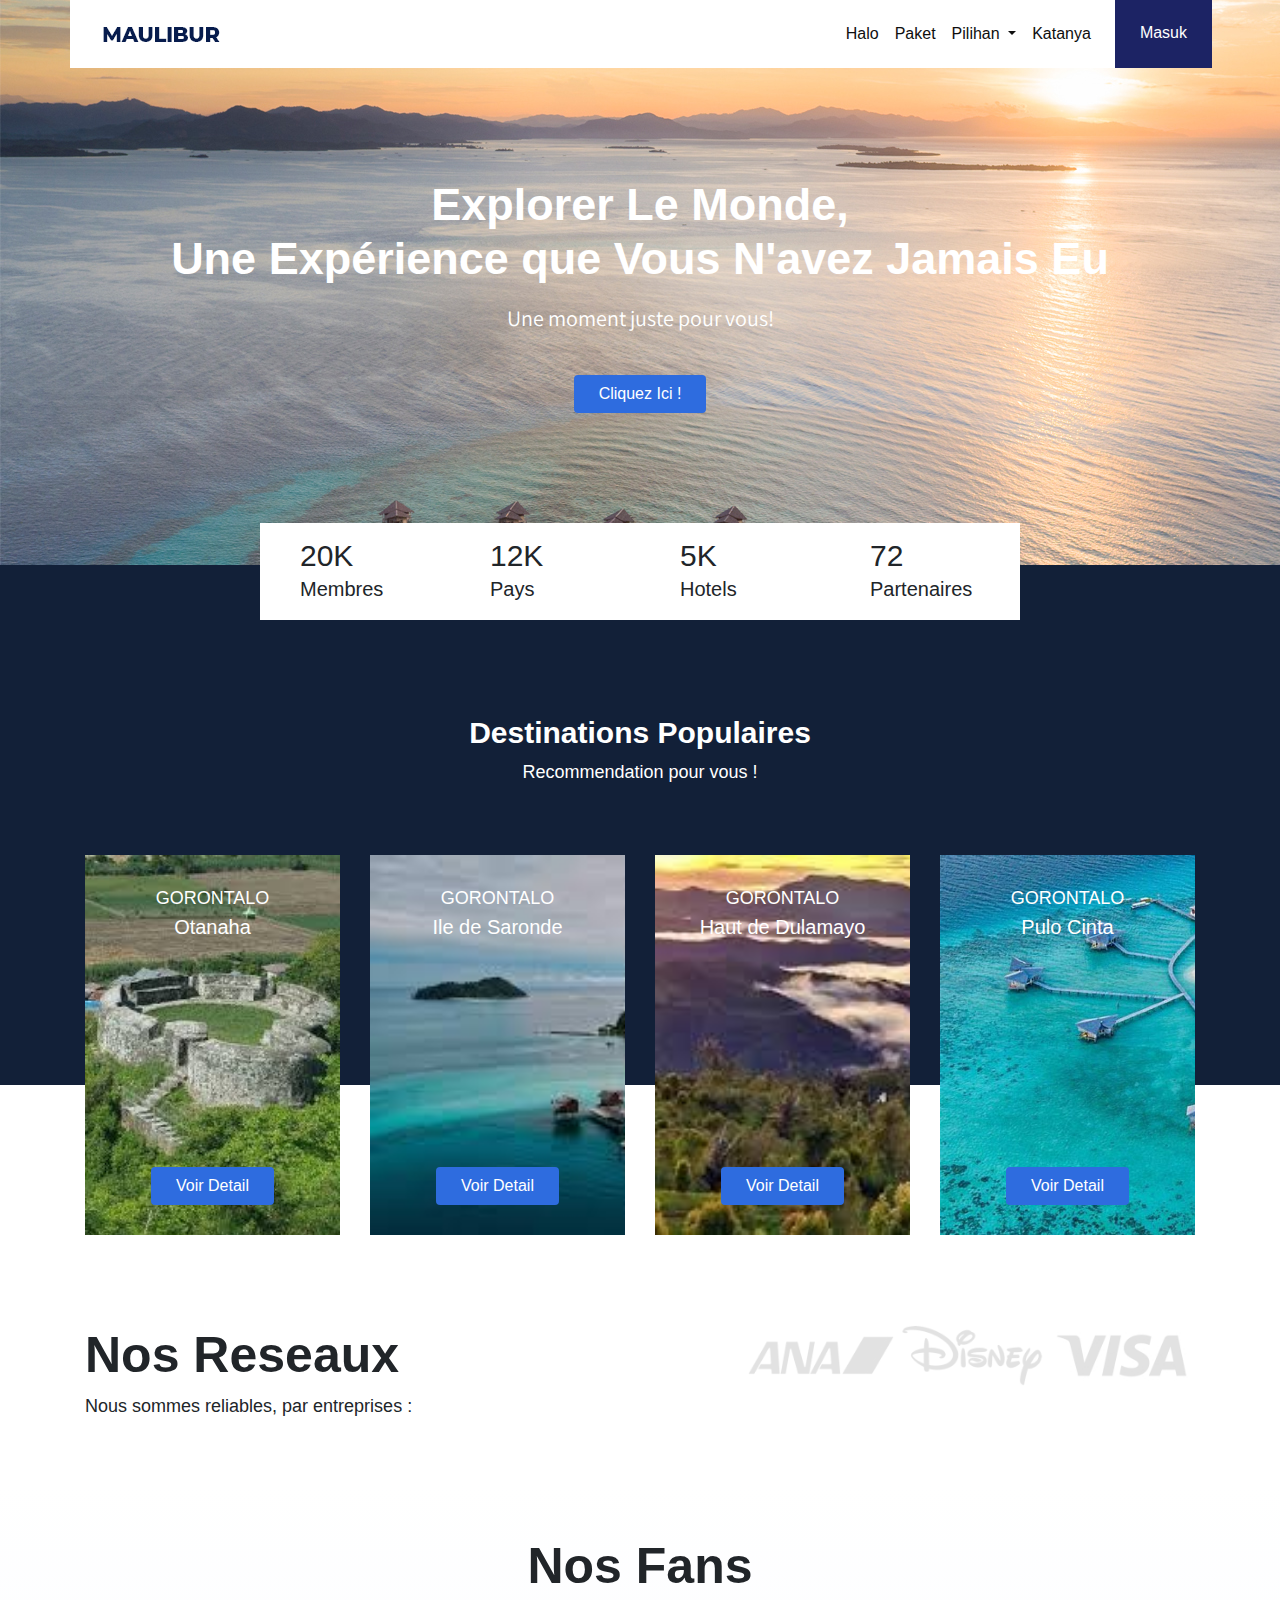
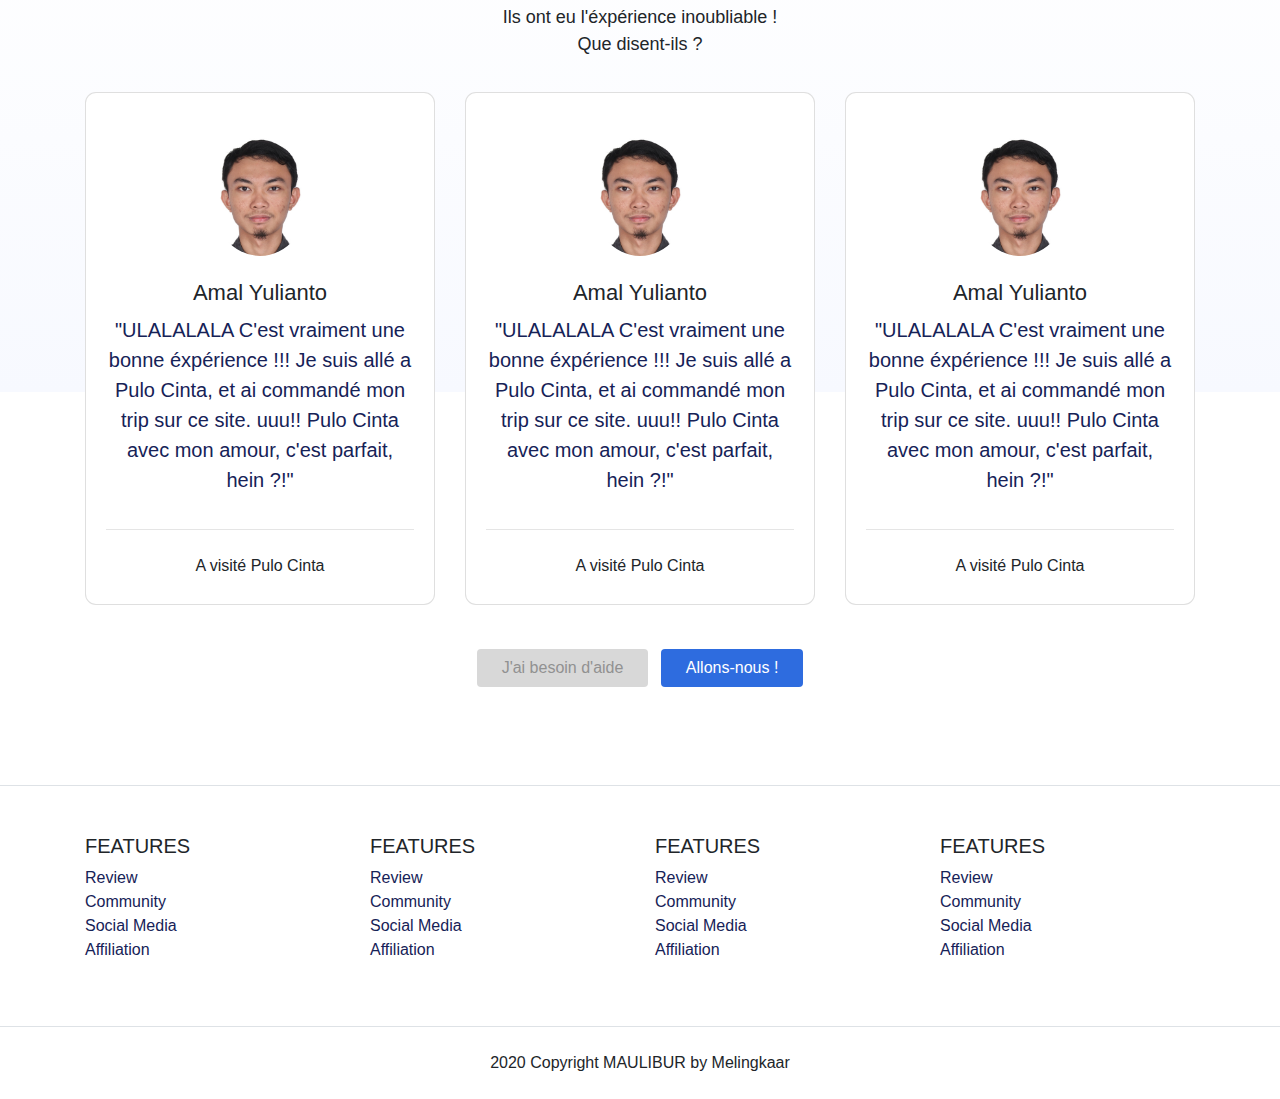
<file: index.html>
<!DOCTYPE html>
<html lang="en">
<head>
    <meta charset="UTF-8">
    <meta name="viewport" content="width=device-width, initial-scale=1.0">
    <title>MAULIBUR</title>
    <link rel="stylesheet" href="frontend/lib/bootstrap/css/bootstrap.css">
    <link rel="stylesheet" href="frontend/styles/main.css">
    <link
    href="https://fonts.googleapis.com/css2?family=Assistant:wght@400;600;700;800&family=Playfair+Display:ital,wght@0,400;0,500;0,600;0,700;1,500&display=swap"
    rel="stylesheet">

</head>
<body>
    
    <!-- Navbar -->
    <div class="container">
        <nav class="row navbar navbar-expand-lg navbar-light bg-white">
        <a href="#" class="navbar-brand"></a>
        <img src="frontend/img/maulibur.png" alt="Logo">
        <button
            class="navbar-toggler navbar-toggler-right"
            type="button" data-toggle="collapse"
            data-target="#navb"
        >
            <span class="navbar-toggler-icon"></span>
        </button>

        <div class="collapse navbar-collapse" id="navb">
            <ul class="navbar-nav ml-auto mr-3">
                <li class="nav-item mx-nd-2">
                    <a href="index.html" class="nav-link">Halo</a>
                </li>
                <li class="nav-item mx-nd-2">
                    <a href="detail.html" class="nav-link">Paket</a>
                </li>
                    <li class="nav-item dropdown">
                    <a href="#" class="nav-link dropdown-toggle" id="navbardrop"
                    data-toggle="dropdown">Pilihan
                    </a>
                    <div class="dropdown-menu">
                        <a href="" class="dropdown-item">Penyerang</a>
                        <a href="" class="dropdown-item">Gelandang</a>
                        <a href="" class="dropdown-item">Bertahan</a>
                    </div>
                </li>
                <li class="nav-item mx-nd-2">
                    <a href="#" class="nav-link">Katanya</a>
                </li>
            </ul>
             <!--Mobile buttonn -->
             <form class="form-inline d-sm-block d-md-none">
                <button class="btn btn-login my-2 my-sm-0">
                Masuk
                </button>
            </form>
            <form class="form-inline my-2 my-lg-0 d-none d-md-block">
                <button class="btn btn-login btn-navbar-right my-2 my-sm-0 px-4">
                Masuk
                </button>
            </form>
        </div>
    </nav>
    </div>

    <!-- Header -->
    <header class="text-center">
        <h1>Explorer Le Monde, <br>
            Une Expérience que Vous N'avez Jamais Eu</h1>
        <p class="mt-3">Une moment juste pour vous! </p>
        <a href="#" class="btn btn-get-started px-4 mt-4">Cliquez Ici !</a>
    </header>

    <main>
        <div class="container">
            <section class="section-stats row justify-content-center" id="stats">
            <div class="col-3 col-md-2 stats-detail">
                <h2>20K</h2>
                <p>Membres</p>
            </div>
            <div class="col-3 col-md-2 stats-detail">
                <h2>12K</h2>
                <p>Pays</p>
            </div>
            <div class="col-3 col-md-2 stats-detail">
                <h2>5K</h2>
                <p>Hotels</p>
            </div>
            <div class="col-3 col-md-2 stats-detail">
                <h2>72</h2>
                <p>Partenaires</p>
            </div>
            </section>
        </div>
<!-- Wisata Populer -->
        <section class="section-popular" id="popular">
            <div class="container">
                <div class="row">
                    <div class="col text-center section-popular-heading">
                        <h2>Destinations Populaires</h2>
                        <p>Recommendation pour vous !</p>
                    </div>
                </div>
            </div>
        </section>

        <section class="section-popular-content" id="popularcontent">
            <div class="container">
                <div class="section-popular-travel row justify-content-center">
                    <div class="col-sm-6 col-md-4 col-lg-3">
                        <div class="card-travel text-center d-flex flex-column"
                        style="background-image: url('frontend/img/otanaha.jpg');" >
                            <div class="travel-country">GORONTALO</div>
                            <div class="travel-location">Otanaha</div>
                            <div class="travel-button mt-auto">
                                <a href="detail.html" class="btn btn-travel-details px-4">
                                    Voir Detail
                                </a>
                            </div>
                        </div>
                    </div>
                    <div class="col-sm-6 col-md-4 col-lg-3">
                        <div class="card-travel text-center d-flex flex-column"
                        style="background-image: url('frontend/img/saronde.jpg');" >
                            <div class="travel-country">GORONTALO</div>
                            <div class="travel-location">Ile de Saronde</div>
                            <div class="travel-button mt-auto">
                                <a href="detail.html" class="btn btn-travel-details px-4">
                                    Voir Detail
                                </a>
                            </div>
                        </div>
                    </div>
                    <div class="col-sm-6 col-md-4 col-lg-3">
                        <div class="card-travel text-center d-flex flex-column"
                        style="background-image: url('frontend/img/dulamayo.jpg');" >
                            <div class="travel-country">GORONTALO</div>
                            <div class="travel-location">Haut de Dulamayo</div>
                            <div class="travel-button mt-auto">
                                <a href="detail.html" class="btn btn-travel-details px-4">
                                    Voir Detail
                                </a>
                            </div>
                        </div>
                    </div>
                    <div class="col-sm-6 col-md-4 col-lg-3">
                        <div class="card-travel text-center d-flex flex-column"
                        style="background-image: url('frontend/img/pulocinta.jpg');" >
                            <div class="travel-country">GORONTALO</div>
                            <div class="travel-location">Pulo Cinta</div>
                            <div class="travel-button mt-auto">
                                <a href="detail.html" class="btn btn-travel-details px-4">
                                    Voir Detail
                                </a>
                            </div>
                        </div>
                    </div>
                </div>
            </div>
        </section>

        <section class="section-networks">
            <div class="container">
                <div class="row">
                    <div class="col-md-4">
                        <h2>Nos Reseaux
                        </h2>
                        <p>
                            Nous sommes reliables, par entreprises :
                        </p>
                    </div>
                    <div class="col-md-8 text-right">
                        <img src="/frontend/img/ana.png" alt="" class="img-partner">
                        <img src="/frontend/img/disney.png" alt="" class="img-partner">
                        <img src="/frontend/img/visa.jpg" alt="" class="img-partner">
                        
                    </div>
                </div>
            </div>
        </section>

        <section class="section-testimonial-heading" id="testimonialheading">
            <div class="container">
                <div class="row">
                    <div class="col text-center">
                        <h2>Nos Fans</h2>
                        <p>Ils ont eu l'éxpérience inoubliable ! <br> Que disent-ils ?</p>
                    </div>
                </div>
            </div>
        </section>

        <section class="section section-testimonial-content" id="testimonialcontent">
            <div class="container">
                <div class="section-popular-travel row justify-content-center">
                    <div class="col-sm-6 col-md-6 col-lg-4">
                        <div class="card card-testimonial text-center">
                            <div class="testimonial-content">
                                <img src="frontend/img/amalia.jpg" alt="user" class="mb-4 rounded-circle">
                                <h3>Amal Yulianto</h3>
                                <p class="testimonial">
                                    "ULALALALA C'est vraiment une bonne éxpérience !!! Je suis allé a Pulo Cinta, et ai commandé mon trip sur ce site. uuu!! Pulo Cinta avec mon amour, c'est parfait, hein ?!"
                                </p>
                            </div>
                            <hr><p class="trip-to mt-2">
                                A visité Pulo Cinta
                            </p>
                        </div>
                    </div>
                    <div class="col-sm-6 col-md-6 col-lg-4">
                        <div class="card card-testimonial text-center">
                            <div class="testimonial-content">
                                <img src="frontend/img/amalia.jpg" alt="user" class="mb-4 rounded-circle">
                                <h3>Amal Yulianto</h3>
                                <p class="testimonial">
                                    "ULALALALA C'est vraiment une bonne éxpérience !!! Je suis allé a Pulo Cinta, et ai commandé mon trip sur ce site. uuu!! Pulo Cinta avec mon amour, c'est parfait, hein ?!"
                                </p>
                            </div>
                            <hr><p class="trip-to mt-2">
                                A visité Pulo Cinta
                            </p>
                        </div>
                    </div>
                    <div class="col-sm-6 col-md-6 col-lg-4">
                        <div class="card card-testimonial text-center">
                            <div class="testimonial-content">
                                <img src="frontend/img/amalia.jpg" alt="user" class="mb-4 rounded-circle">
                                <h3>Amal Yulianto</h3>
                                <p class="testimonial">
                                    "ULALALALA C'est vraiment une bonne éxpérience !!! Je suis allé a Pulo Cinta, et ai commandé mon trip sur ce site. uuu!! Pulo Cinta avec mon amour, c'est parfait, hein ?!"
                                </p>
                            </div>
                            <hr><p class="trip-to mt-2">
                                A visité Pulo Cinta
                            </p>
                        </div>
                    </div>
                    
                </div>
                <div class="row">
                    <div class="col-12 text-center">
                        <a href="#" class="btn btn-need-help px-4 mt-4 mx-1">
                            J'ai besoin d'aide
                        </a>
                        <a href="#" class="btn btn-get-started px-4 mt-4 mx-1">
                            Allons-nous !
                        </a>
                    </div>
                </div>
            </div>
        </section>
    </main>

    <footer class="section-footer mt-5 mb-4 border-top">
        <div class="container pt-5 pb-5">
            <div class="row justify-content-center">
                <div class="col-12">
                    <div class="row">
                        <div class="col-12 col-lg-3">
                            <h5>FEATURES</h5>
                            <ul class="list-unstyled">
                                <li><a href="#">Review</a></li>
                                <li><a href="#">Community</a></li>
                                <li><a href="#">Social Media</a></li>
                                <li><a href="#">Affiliation</a></li>
                            </ul>
                        </div>
                        <div class="col-12 col-lg-3">
                            <h5>FEATURES</h5>
                            <ul class="list-unstyled">
                                <li><a href="">Review</a></li>
                                <li><a href="">Community</a></li>
                                <li><a href="">Social Media</a></li>
                                <li><a href="">Affiliation</a></li>
                            </ul>
                        </div>
                        <div class="col-12 col-lg-3">
                            <h5>FEATURES</h5>
                            <ul class="list-unstyled">
                                <li><a href="">Review</a></li>
                                <li><a href="">Community</a></li>
                                <li><a href="">Social Media</a></li>
                                <li><a href="">Affiliation</a></li>
                            </ul>
                        </div>
                        <div class="col-12 col-lg-3">
                            <h5>FEATURES</h5>
                            <ul class="list-unstyled">
                                <li><a href="">Review</a></li>
                                <li><a href="">Community</a></li>
                                <li><a href="">Social Media</a></li>
                                <li><a href="">Affiliation</a></li>
                            </ul>
                        </div>
                    </div>
                </div>
            </div>
        </div>
        <div class="container-fluid">
            <div class="row border-top justify-content-center align-items-center pt-4">
                <div class="col-auto text-gray-500 font-weight-light">
                    2020 Copyright MAULIBUR by Melingkaar
                </div>
            </div>
        </div>
    </footer>

    <script src="frontend/lib/jquery/jquery-3.5.1.min.js"></script>
    <script src="frontend/lib/bootstrap/js/bootstrap.js"></script>
    <script src="frontend/lib/retina/retina.min.js"></script>

</body>
</html>
</file>
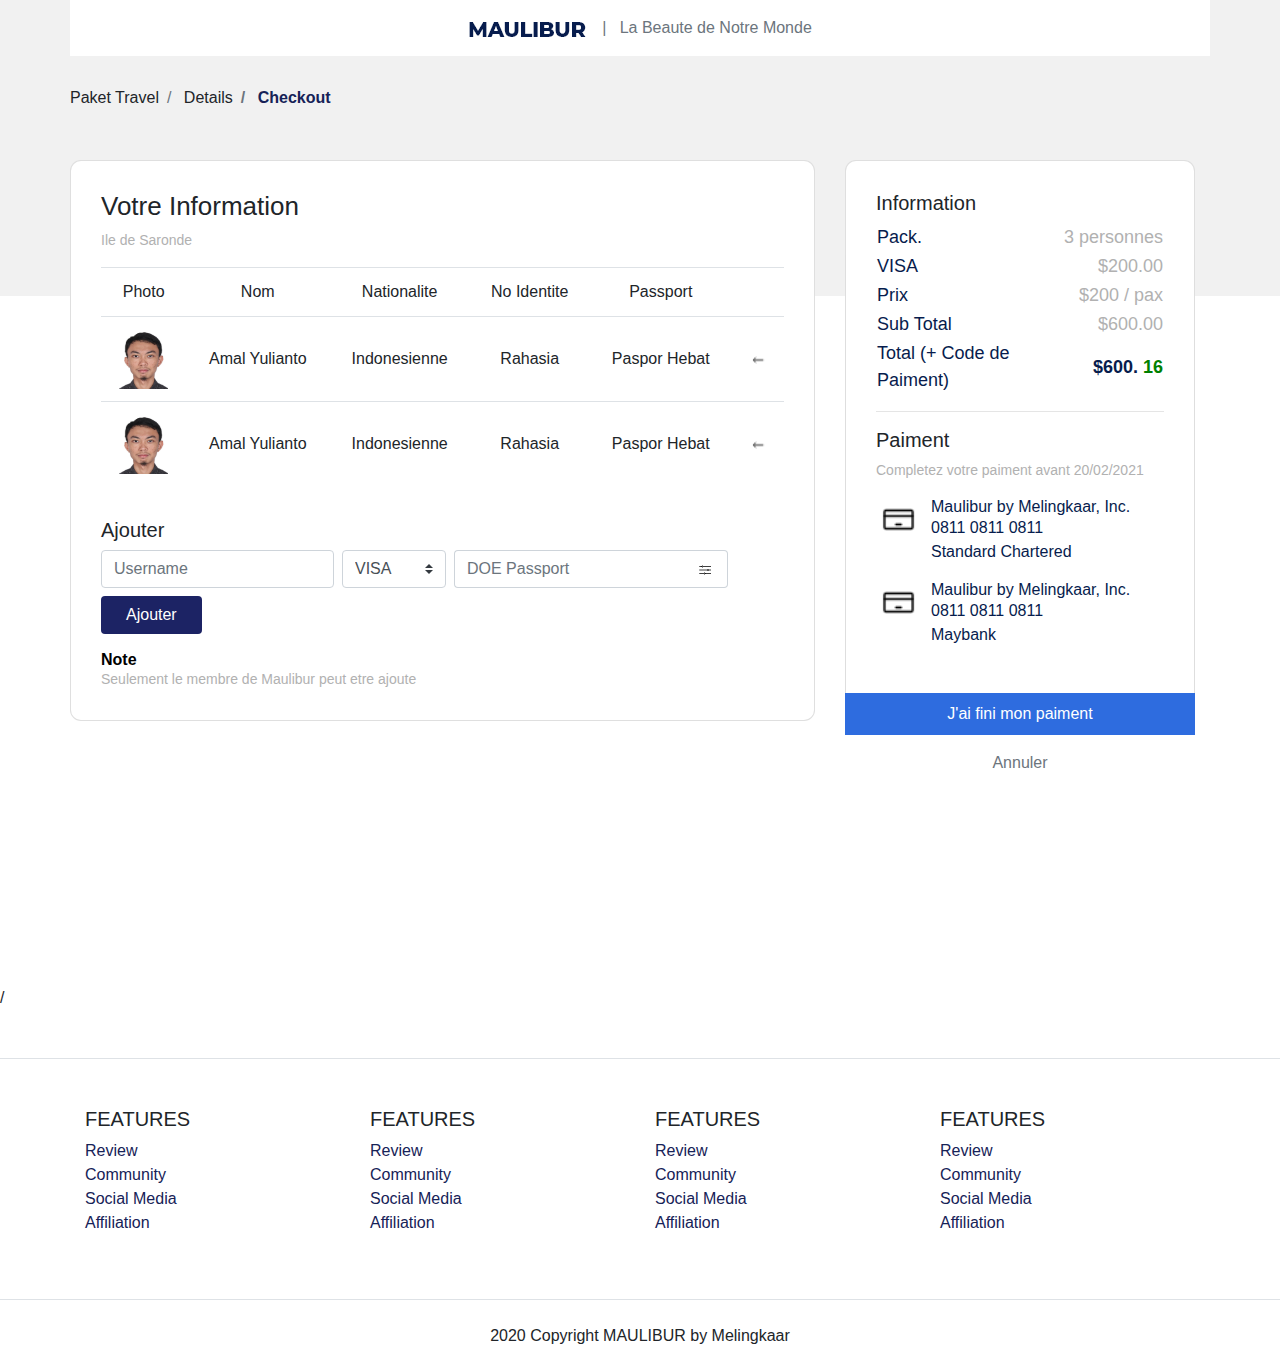
<file: checkout.html>
<!DOCTYPE html>
<html lang="en">
<head>
    <meta charset="UTF-8">
    <meta name="viewport" content="width=device-width, initial-scale=1.0">
    <title>MAULIBUR</title>
    <link rel="stylesheet" href="frontend/lib/bootstrap/css/bootstrap.css">
    <link rel="stylesheet" href="frontend/lib/xzoom/xzoom.css">
    <link rel="stylesheet" href="frontend/lib/combined/css/gijgo.min.css">
    <link rel="stylesheet" href="frontend/styles/main.css">
    <link
    href="https://fonts.googleapis.com/css2?family=Assistant:wght@400;600;700;800&family=Playfair+Display:ital,wght@0,400;0,500;0,600;0,700;1,500&display=swap"
    rel="stylesheet">
</head>
<body>
    
    <!-- Navbar -->
    <div class="container">
        <nav class="row navbar navbar-expand-lg navbar-light bg-white">
            <div class="navbar-nav mr-auto ml-auto mr-sm-auto mr-lg-0 mr-md-auto">
                <a href="index.html" class="navbar-brand">
                    <img src="frontend/img/maulibur.png" alt="">
                </a>
            </div>
            <ul class="navbar-nav mr-auto d-none d-lg-block">
                <li>
                    <span class="text-muted">
                        | &nbsp; La Beaute de Notre Monde
                    </span>
                </li>
            </ul>
    </nav>
    </div>

    <main>
        <section class="section-details-header"></section>
        <section class="section-details-content">
            <div class="container">
                <div class="row">
                    <div class="col p-0">
                        <nav>
                            <ol class="breadcrumb">
                                <li class="breadcrumb-item">
                                    Paket Travel
                                </li>
                                <li class="breadcrumb-item">
                                    Details
                                </li>
                                <li class="breadcrumb-item active">
                                    Checkout
                                </li>
                            </ol>
                        </nav>
                    </div>
                </div>
                <div class="row">
                    <div class="col-lg-8 pl-lg-0">
                        <div class="card card-details">
                            <h1>Votre Information</h1>
                            <p>Ile de Saronde</p>
                            <div class="votreinfo">
                                <table class="table table-responsive-sm text-center">
                                    <thead>
                                        <tr>
                                            <td>Photo</td>
                                            <td>Nom</td>
                                            <td>Nationalite</td>
                                            <td>No Identite</td>
                                            <td>Passport</td>
                                            <td></td>
                                        </tr>
                                    </thead>
                                    <tbody>
                                        <tr>
                                            <td>
                                                <img src="frontend/img/amalia.jpg" alt="" height="60">
                                            </td>
                                            <td class="align-middle">
                                                Amal Yulianto
                                            </td>
                                            <td class="align-middle">
                                                Indonesienne
                                            </td>
                                            <td class="align-middle">
                                                Rahasia
                                            </td>
                                            <td class="align-middle">
                                                Paspor Hebat
                                            </td>
                                            <td class="align-middle">
                                                <a href="#">
                                                    <img src="frontend/img/back.png" alt="" height="20">
                                                </a>
                                            </td>
                                        </tr>
                                        <tr>
                                            <td>
                                                <img src="frontend/img/amalia.jpg" alt="" height="60">
                                            </td>
                                            <td class="align-middle">
                                                Amal Yulianto
                                            </td>
                                            <td class="align-middle">
                                                Indonesienne
                                            </td>
                                            <td class="align-middle">
                                                Rahasia
                                            </td>
                                            <td class="align-middle">
                                                Paspor Hebat
                                            </td>
                                            <td class="align-middle">
                                                <a href="#">
                                                    <img src="frontend/img/back.png" alt="" height="20">
                                                </a>
                                            </td>
                                        </tr>
                                    </tbody>
                                </table>

                            </div>
                        <div class="members mt-3">
                            <h2>Ajouter</h2>
                            <form class="form-inline">
                                <label for="inputUsername" class="sr-only">Nom</label>
                                <input type="text" name="inputUsername" class="form-control mb-2 mr-sm-2"
                                id="inputUsername" placeholder="Username">
                                <label for="inputVisa" class="sr-only">Option</label>
                                <select name="" id="inputVisa" class="custom-select mb-2 mr-sm-2">
                                    <option value="VISA" selected>VISA</option>
                                    <option value="30 Jours">30 Jours</option>
                                    <option value="N/A">N/A</option>
                                </select>

                                <label for="doePassport" class="sr-only">DOE Passport</label>
                                <div class="input-group mb-2 mr-sm-2">
                                    <input type="text" class="form-control datepicker"
                                    id="doePassport" placeholder="DOE Passport">
                                </div>
                                <button type="submit" class="btn btn-add-now mb-2 px-4">
                                    Ajouter
                                </button>
                            </form>
                            <h3 class="mt-2 mb-0">Note</h3>
                            <p class="disclaimer mb-0">Seulement le membre de Maulibur peut etre ajoute</p>
                        </div>
                        </div>
                    </div>
                    <div class="col-lg-4">
                        <div class="card card-details card-right">
                        <h2>Information</h2>
                        <table class="trip-informations">
                            <tr>
                                <th width="50%">Pack.</th>
                                <td width="50%" class="text-right">
                                    3 personnes
                                </td>
                            </tr>
                            <tr>
                                <th width="50%">VISA</th>
                                <td width="50%" class="text-right">
                                    $200.00
                                </td>
                            </tr>
                            <tr>
                                <th width="50%">Prix</th>
                                <td width="50%" class="text-right">
                                    $200 / pax
                                </td>
                            </tr>
                            <tr>
                                <th width="50%">Sub Total</th>
                                <td width="50%" class="text-right">
                                    $600.00
                                </td>
                            </tr>
                            <tr>
                                <th width="50%">Total (+ Code de Paiment)</th>
                                <td width="50%" class="text-right">
                                    <span class="text-blue">$600.</span>
                                    <span class="text-green">16</span>
                                </td>
                            </tr>
                        </table>
                        <hr>
                        <h2>Paiment</h2>
                        <p class="class-payment-instruction">
                            Completez votre paiment avant 20/02/2021
                        </p>
                        <div class="bank">
                            <div class="bank-item pb-3">
                                <img src="frontend/img/bank.png" alt="" class="bank-image">
                                <div class="description">
                                    <h3>Maulibur by Melingkaar, Inc.</h3>
                                    <p>
                                        0811 0811 0811
                                        <br>
                                        Standard Chartered
                                    </p>
                                </div>
                                <div class="clearfix"></div>
                            </div>
                            <div class="bank-item pb-3">
                                <img src="frontend/img/bank.png" alt="" class="bank-image">
                                <div class="description">
                                    <h3>Maulibur by Melingkaar, Inc.</h3>
                                    <p>
                                        0811 0811 0811
                                        <br>
                                        Maybank
                                    </p>
                                </div>
                                <div class="clearfix"></div>
                            </div>
                        </div>
                        </div>
                        <div class="join-container">
                        <a href="success.html" class="btn btn-block btn-joinnow mt-3 py-2">
                            J'ai fini mon paiment
                        </a>
                        </div>
                        <div class="text-center mt-3">
                            <a href="checkout.html" class="text-muted">Annuler</a>
                        </div>
                    </div>
                </div>
            </div>
        </section>/
    </main>

    <footer class="section-footer mt-5 mb-4 border-top">
        <div class="container pt-5 pb-5">
            <div class="row justify-content-center">
                <div class="col-12">
                    <div class="row">
                        <div class="col-12 col-lg-3">
                            <h5>FEATURES</h5>
                            <ul class="list-unstyled">
                                <li><a href="">Review</a></li>
                                <li><a href="">Community</a></li>
                                <li><a href="">Social Media</a></li>
                                <li><a href="">Affiliation</a></li>
                            </ul>
                        </div>
                        <div class="col-12 col-lg-3">
                            <h5>FEATURES</h5>
                            <ul class="list-unstyled">
                                <li><a href="">Review</a></li>
                                <li><a href="">Community</a></li>
                                <li><a href="">Social Media</a></li>
                                <li><a href="">Affiliation</a></li>
                            </ul>
                        </div>
                        <div class="col-12 col-lg-3">
                            <h5>FEATURES</h5>
                            <ul class="list-unstyled">
                                <li><a href="">Review</a></li>
                                <li><a href="">Community</a></li>
                                <li><a href="">Social Media</a></li>
                                <li><a href="">Affiliation</a></li>
                            </ul>
                        </div>
                        <div class="col-12 col-lg-3">
                            <h5>FEATURES</h5>
                            <ul class="list-unstyled">
                                <li><a href="">Review</a></li>
                                <li><a href="">Community</a></li>
                                <li><a href="">Social Media</a></li>
                                <li><a href="">Affiliation</a></li>
                            </ul>
                        </div>
                    </div>
                </div>
            </div>
        </div>
        <div class="container-fluid">
            <div class="row border-top justify-content-center align-items-center pt-4">
                <div class="col-auto text-gray-500 font-weight-light">
                    2020 Copyright MAULIBUR by Melingkaar
                </div>
            </div>
        </div>
    </footer>

    <script src="/frontend/lib/jquery/jquery-3.5.1.min.js"></script>
    <script src="/frontend/lib/bootstrap/js/bootstrap.js"></script>
    <script src="/frontend/lib/retina/retina.min.js"></script>
    <script src="frontend/lib/xzoom/xzoom.min.js"></script>
    <script src="/frontend/lib/combined/js/gijgo.min.js"></script>
    <script>
        $(document).ready(function() {
            $('.xzoom, .xzoom-gallery').xzoom({
                zoomwidth: 500,
                title: false,
                lint:'#333',
                Xoffset: 15
            })
        })

        $('.datepicker').datepicker({
            uiLibrary: 'bootstrap4',
            icons: {
                rightIcon: '<img src="frontend/img/date.png">',
            }
        })
        
    </script>

</body>
</html>
</file>
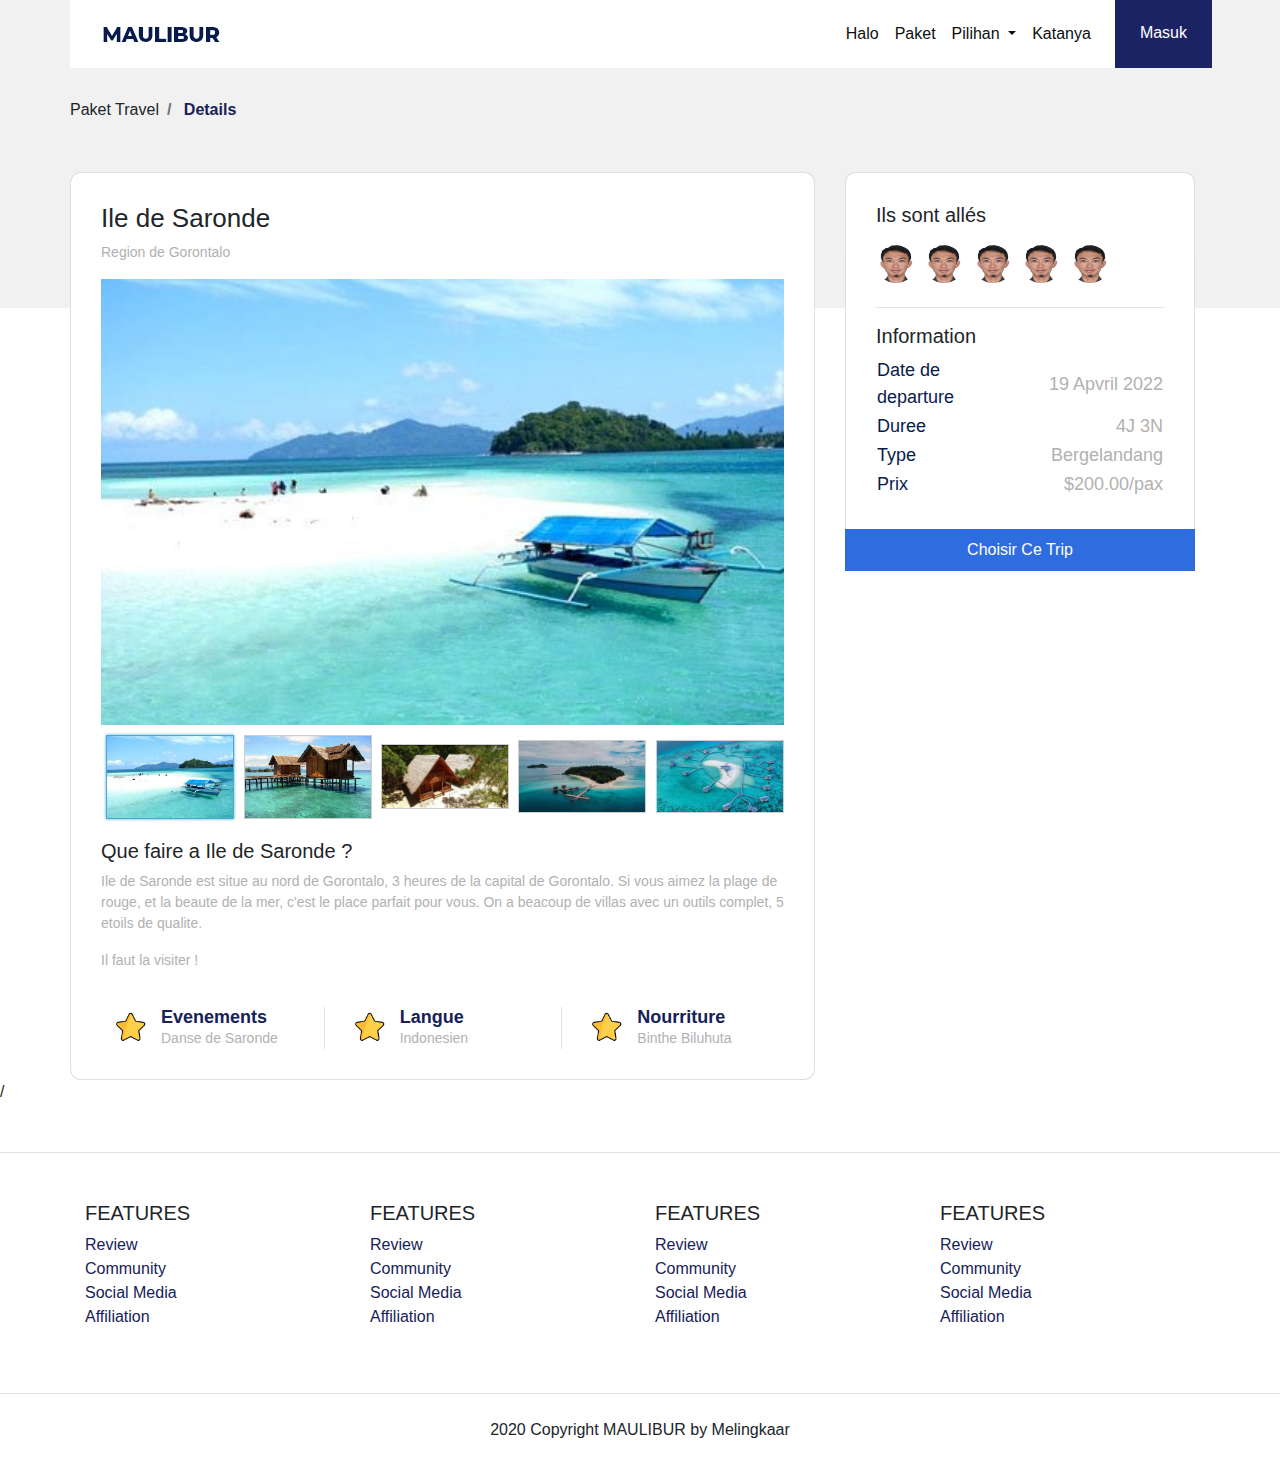
<file: detail.html>
<!DOCTYPE html>
<html lang="en">
<head>
    <meta charset="UTF-8">
    <meta name="viewport" content="width=device-width, initial-scale=1.0">
    <title>MAULIBUR</title>
    <link rel="stylesheet" href="frontend/lib/bootstrap/css/bootstrap.css">
    <link rel="stylesheet" href="frontend/lib/xzoom/xzoom.css">
    <link rel="stylesheet" href="frontend/styles/main.css">
    <link
    href="https://fonts.googleapis.com/css2?family=Assistant:wght@400;600;700;800&family=Playfair+Display:ital,wght@0,400;0,500;0,600;0,700;1,500&display=swap"
    rel="stylesheet">
</head>
<body>
    
    <!-- Navbar -->
    <div class="container">
        <nav class="row navbar navbar-expand-lg navbar-light bg-white">
        <a href="#" class="navbar-brand"></a>
        <img src="frontend/img/maulibur.png" alt="Logo">
        <button
            class="navbar-toggler navbar-toggler-right"
            type="button" data-toggle="collapse"
            data-target="#navb"
        >
            <span class="navbar-toggler-icon"></span>
        </button>

        <div class="collapse navbar-collapse" id="navb">
            <ul class="navbar-nav ml-auto mr-3">
                <li class="nav-item mx-nd-2">
                    <a href="index.html" class="nav-link">Halo</a>
                </li>
                <li class="nav-item mx-nd-2">
                    <a href="detail.html" class="nav-link">Paket</a>
                </li>
                    <li class="nav-item dropdown">
                    <a href="#" class="nav-link dropdown-toggle" id="navbardrop"
                    data-toggle="dropdown">Pilihan
                    </a>
                    <div class="dropdown-menu">
                        <a href="" class="dropdown-item">Penyerang</a>
                        <a href="" class="dropdown-item">Gelandang</a>
                        <a href="" class="dropdown-item">Bertahan</a>
                    </div>
                </li>
                <li class="nav-item mx-nd-2">
                    <a href="#" class="nav-link">Katanya</a>
                </li>
            </ul>
             <!--Mobile buttonn -->
             <form class="form-inline d-sm-block d-md-none">
                <button class="btn btn-login my-2 my-sm-0">
                Masuk
                </button>
            </form>
            <form class="form-inline my-2 my-lg-0 d-none d-md-block">
                <button class="btn btn-login btn-navbar-right my-2 my-sm-0 px-4">
                Masuk
                </button>
            </form>
        </div>
    </nav>
    </div>

    <main>
        <section class="section-details-header"></section>
        <section class="section-details-content">
            <div class="container">
                <div class="row">
                    <div class="col p-0">
                        <nav>
                            <ol class="breadcrumb">
                                <li class="breadcrumb-item">
                                    Paket Travel
                                </li>
                                <li class="breadcrumb-item active">
                                    Details
                                </li>
                            </ol>
                        </nav>
                    </div>
                </div>
                <div class="row">
                    <div class="col-lg-8 pl-lg-0">
                        <div class="card card-details">
                            <h1>Ile de Saronde</h1>
                            <p>Region de Gorontalo</p>
                            
                            <div class="gallery">
                                <div class="xzoom-container">
                                <img src="frontend/img/Eksotika-Saronde.jpg" alt="" class="xzoom"
                                id="xzoom-default" xoriginal="frontend/img/Eksotika-Saronde.jpg">    
                                </div>
                                <div class="xzoom-thumbs">
                                    <a href="frontend/img/Eksotika-Saronde.jpg">
                                        <img src="frontend/img/Eksotika-Saronde.jpg" alt="" class="xzoom-gallery"
                                        width="128" xpreview="frontend/img/Eksotika-Saronde.jpg"></a>
                                    <a href="frontend/img/saronderesorts.jpg">
                                        <img src="frontend/img/saronderesorts.jpg" alt="" class="xzoom-gallery"
                                        width="128" xpreview="frontend/img/saronderesorts.jpg"></a>
                                    <a href="frontend/img/family-cottage.jpg">
                                        <img src="frontend/img/family-cottage.jpg" alt="" class="xzoom-gallery"
                                        width="128" xpreview="frontend/img/family-cottage.jpg"></a>
                                    <a href="frontend/img/saronde.jpg">
                                        <img src="frontend/img/saronde.jpg" alt="" class="xzoom-gallery"
                                        width="128" xpreview="frontend/img/saronde.jpg"></a>
                                    <a href="frontend/img/pulocinta.jpg">
                                        <img src="frontend/img/pulocinta.jpg" alt="" class="xzoom-gallery"
                                        width="128" xpreview="frontend/img/pulocinta.jpg"></a>  
                                </div>
                            </div>
                            <h2>Que faire a Ile de Saronde ?</h2>
                            <p>Ile de Saronde est situe au nord de Gorontalo, 3 heures de la capital de Gorontalo.
                                Si vous aimez la plage de rouge, et la beaute de la mer, c'est le place parfait pour vous.
                                On a beacoup de villas avec un outils complet, 5 etoils de qualite.
                            </p>
                            <p>Il faut la visiter !</p>
                            <div class="features row">
                                <div class="col-md-4">
                                    <div class="description">
                                        <img src="frontend/img/star.png" alt="" class="featured-image"/>
                                        <div class="description">
                                            <h3>Evenements</h3>
                                            <p>Danse de Saronde</p>
                                        </div>
                                    </div>
                                </div>
                                <div class="col-md-4 border-left">
                                    <div class="description">
                                        <img src="frontend/img/star.png" alt="" class="featured-image"/>
                                        <div class="description">
                                            <h3>Langue</h3>
                                            <p>Indonesien</p>
                                        </div>
                                    </div>
                                </div>
                                <div class="col-md-4 border-left">
                                    <div class="description">
                                        <img src="frontend/img/star.png" alt="" class="featured-image"/>
                                        <div class="description">
                                            <h3>Nourriture</h3>
                                            <p>Binthe Biluhuta</p>
                                        </div>
                                    </div>
                                </div>
                                
                            </div>
    
                        </div>
                    </div>
                    <div class="col-lg-4">
                        <div class="card card-details card-right">
                            <h2>Ils sont allés</h2>
                            <div class="members my-2">
                                <img src="frontend/img/amalia.jpg" alt="" class="members-image mr-1 rounded-circle">
                                <img src="frontend/img/amalia.jpg" alt="" class="members-image mr-1 rounded-circle">
                                <img src="frontend/img/amalia.jpg" alt="" class="members-image mr-1 rounded-circle">
                                <img src="frontend/img/amalia.jpg" alt="" class="members-image mr-1 rounded-circle">
                                <img src="frontend/img/amalia.jpg" alt="" class="members-image mr-1 rounded-circle">

                            </div>
                        <hr>
                        <h2>Information</h2>
                        <table class="trip-informations">
                            <tr>
                                <th width="50%">Date de departure</th>
                                <td width="50%" class="text-right">
                                    19 Apvril 2022
                                </td>
                            </tr>
                            <tr>
                                <th width="50%">Duree</th>
                                <td width="50%" class="text-right">
                                    4J 3N
                                </td>
                            </tr>
                            <tr>
                                <th width="50%">Type</th>
                                <td width="50%" class="text-right">
                                    Bergelandang
                                </td>
                            </tr>
                            <tr>
                                <th width="50%">Prix</th>
                                <td width="50%" class="text-right">
                                    $200.00/pax
                                </td>
                            </tr>
                        </table>
                        </div>
                        <div class="join-container">
                        <a href="checkout.html" class="btn btn-block btn-joinnow mt-3 py-2">
                            Choisir Ce Trip
                        </a>
                        </div>
                    </div>
                </div>
            </div>
        </section>/
    </main>

    <footer class="section-footer mt-5 mb-4 border-top">
        <div class="container pt-5 pb-5">
            <div class="row justify-content-center">
                <div class="col-12">
                    <div class="row">
                        <div class="col-12 col-lg-3">
                            <h5>FEATURES</h5>
                            <ul class="list-unstyled">
                                <li><a href="">Review</a></li>
                                <li><a href="">Community</a></li>
                                <li><a href="">Social Media</a></li>
                                <li><a href="">Affiliation</a></li>
                            </ul>
                        </div>
                        <div class="col-12 col-lg-3">
                            <h5>FEATURES</h5>
                            <ul class="list-unstyled">
                                <li><a href="">Review</a></li>
                                <li><a href="">Community</a></li>
                                <li><a href="">Social Media</a></li>
                                <li><a href="">Affiliation</a></li>
                            </ul>
                        </div>
                        <div class="col-12 col-lg-3">
                            <h5>FEATURES</h5>
                            <ul class="list-unstyled">
                                <li><a href="">Review</a></li>
                                <li><a href="">Community</a></li>
                                <li><a href="">Social Media</a></li>
                                <li><a href="">Affiliation</a></li>
                            </ul>
                        </div>
                        <div class="col-12 col-lg-3">
                            <h5>FEATURES</h5>
                            <ul class="list-unstyled">
                                <li><a href="">Review</a></li>
                                <li><a href="">Community</a></li>
                                <li><a href="">Social Media</a></li>
                                <li><a href="">Affiliation</a></li>
                            </ul>
                        </div>
                    </div>
                </div>
            </div>
        </div>
        <div class="container-fluid">
            <div class="row border-top justify-content-center align-items-center pt-4">
                <div class="col-auto text-gray-500 font-weight-light">
                    2020 Copyright MAULIBUR by Melingkaar
                </div>
            </div>
        </div>
    </footer>

    <script src="/frontend/lib/jquery/jquery-3.5.1.min.js"></script>
    <script src="/frontend/lib/bootstrap/js/bootstrap.js"></script>
    <script src="/frontend/lib/retina/retina.min.js"></script>
    <script src="frontend/lib/xzoom/xzoom.min.js"></script>
    <script>
        $(document).ready(function() {
            $('.xzoom, .xzoom-gallery').xzoom({
                zoomwidth: 500,
                title: false,
                lint:'#333',
                Xoffset: 15
            })
        })
        
    </script>

</body>
</html>
</file>
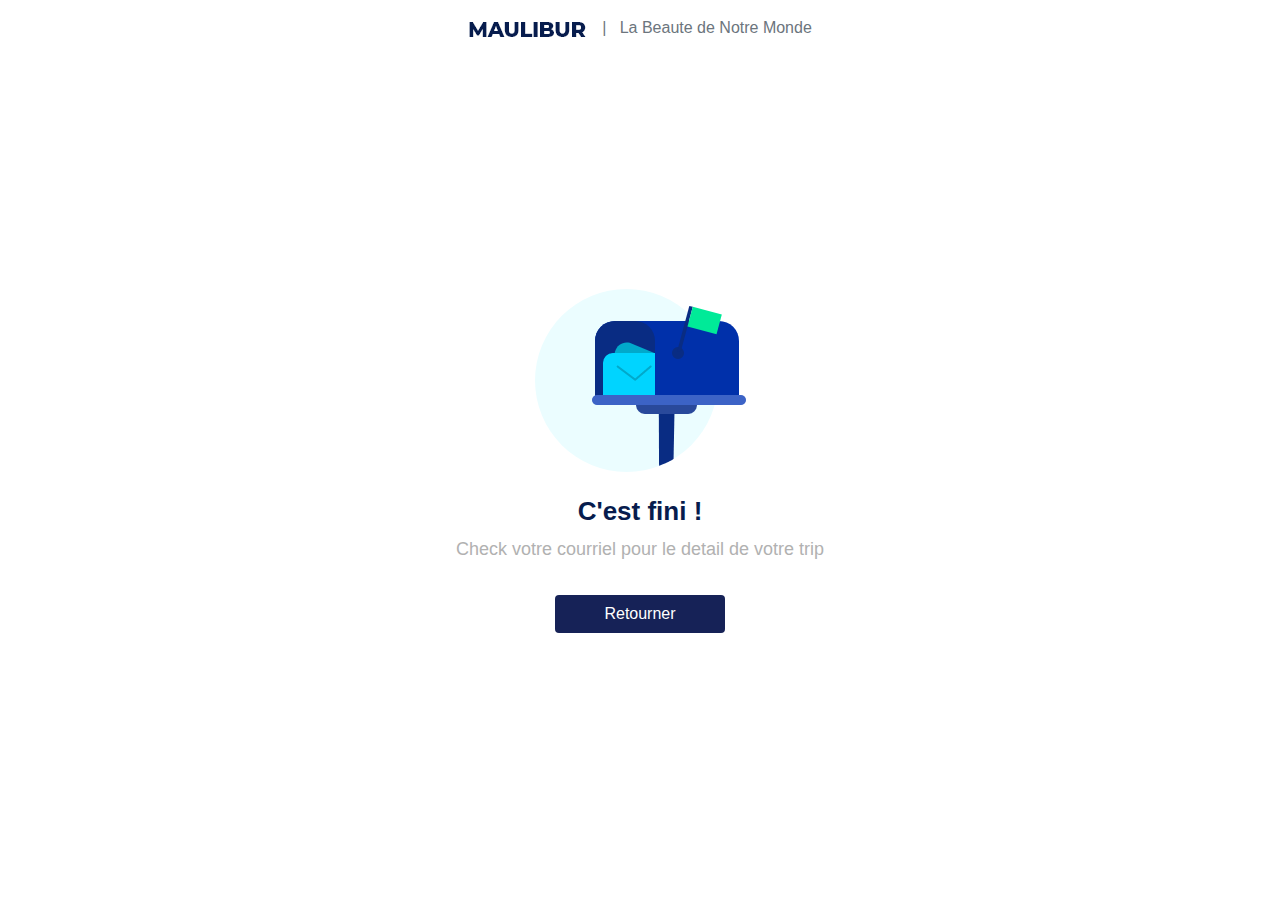
<file: success.html>
<!DOCTYPE html>
<html lang="en">
<head>
    <meta charset="UTF-8">
    <meta name="viewport" content="width=device-width, initial-scale=1.0">
    <title>MAULIBUR</title>
    <link rel="stylesheet" href="frontend/lib/bootstrap/css/bootstrap.css">
    <link rel="stylesheet" href="frontend/lib/xzoom/xzoom.css">
    <link rel="stylesheet" href="frontend/lib/combined/css/gijgo.min.css">
    <link rel="stylesheet" href="frontend/styles/main.css">
    <link
    href="https://fonts.googleapis.com/css2?family=Assistant:wght@400;600;700;800&family=Playfair+Display:ital,wght@0,400;0,500;0,600;0,700;1,500&display=swap"
    rel="stylesheet">
</head>
<body>
    
    <!-- Navbar -->
    <div class="container">
        <nav class="row navbar navbar-expand-lg navbar-light bg-white">
            <div class="navbar-nav mr-auto ml-auto mr-sm-auto mr-lg-0 mr-md-auto">
                <a href="index.html" class="navbar-brand">
                    <img src="frontend/img/maulibur.png" alt="">
                </a>
            </div>
            <ul class="navbar-nav mr-auto d-none d-lg-block">
                <li>
                    <span class="text-muted">
                        | &nbsp; La Beaute de Notre Monde
                    </span>
                </li>
            </ul>
    </nav>
    </div>

    <main>
        <div class="section-success d-flex align-items-center">
            <div class="col text-center">
                <img src="frontend/img/success.png" alt="" class="mb-4">
                <h1>C'est fini !</h1>
                <p>
                    Check votre courriel pour le detail de votre trip
                </p>
                <a href="index.html" class="btn btn-home-page mt-3 px-5">
                    Retourner
                </a>
            </div>
        </div>
    </main>

    <script src="/frontend/lib/jquery/jquery-3.5.1.min.js"></script>
    <script src="/frontend/lib/bootstrap/js/bootstrap.js"></script>
    <script src="/frontend/lib/retina/retina.min.js"></script>
    <script src="frontend/lib/xzoom/xzoom.min.js"></script>
    <script src="/frontend/lib/combined/js/gijgo.min.js"></script>
    <script>
        $(document).ready(function() {
            $('.xzoom, .xzoom-gallery').xzoom({
                zoomwidth: 500,
                title: false,
                lint:'#333',
                Xoffset: 15
            })
        })

        $('.datepicker').datepicker({
            uiLibrary: 'bootstrap4',
            icons: {
                rightIcon: '<img src="frontend/img/date.png">',
            }
        })
        
    </script>

</body>
</html>
</file>
<file: frontend/styles/main.css>
body {
  background-color: white;
}

.navbar-light .navbar-nav .nav-link {
  color: #0e0e0e;
}

.btn-navbar-right {
  margin-top: -10px !important;
  margin-bottom: -8px !important;
  margin-right: -18px !important;
  height: 70px;
  border-radius: 0px;
}

.btn-login {
  background-color: #1c2364;
  color: white;
}

.btn-login:hover {
  background-color: #1a2abd;
  color: white;
}

header {
  padding: 180px 0 165px;
  margin-top: -70px;
  background-image: url("../img/banner.jpg");
}

header h1, header p {
  color: #ffffff;
}

header h1 {
  font-size: 45px;
  font-weight: bold;
}

header p {
  font-family: 'Assistant', sans-serif;
  font-size: 22px;
}

header .btn-get-started {
  background-color: #2e6cdf;
  color: #ffffff;
}

header .btn-get-started:hover {
  background-color: #4888ff;
  color: #ffffff;
}

.section-stats {
  margin-top: -55px;
}

.section-stats .stats-detail {
  padding-top: 15px;
  background-color: #ffffff;
  padding-left: 40px;
}

.section-stats h2 {
  font-size: 30px;
  margin-bottom: 0;
}

.section-stats p {
  font-size: 20px;
  font-weight: lighter;
}

.section-popular {
  min-height: 540px;
  background-color: #122038;
  margin-top: -55px;
  margin-bottom: -250px;
}

.section-popular .section-popular-heading {
  margin-top: 150px;
}

.section-popular .section-popular-heading h2, .section-popular .section-popular-heading p {
  color: #ffffff;
}

.section-popular .section-popular-heading h2 {
  font-weight: bold;
  font-size: 30px;
}

.section-popular .section-popular-heading p {
  font-size: 18px;
}

.section-popular-content .section-popular-travel .card-travel {
  min-height: 380px;
  background-color: #bbc0ca;
  color: #ffffff;
  padding: 30px;
  background-size: cover;
  margin-bottom: 20px;
}

.section-popular-content .section-popular-travel .travel-country {
  font-size: 18px;
  color: #ffffff;
}

.section-popular-content .section-popular-travel .travel-location {
  font-size: 20px;
  color: #ffffff;
}

.section-popular-content .section-popular-travel .travel-button .btn-travel-details {
  background-color: #2e6cdf;
  color: #ffffff;
}

.section-popular-content .section-popular-travel .travel-button .btn-travel-details:hover {
  background-color: #4888ff;
  color: #ffffff;
}

.section-networks {
  background-color: #ffffff;
  margin-top: -170px;
  padding-top: 240px;
  padding-bottom: 50px;
}

.section-networks h2 {
  font-weight: bold;
  font-size: 50px;
}

.section-networks p {
  font-size: 18px;
}

.section-networks img {
  max-width: 20%;
}

.section-testimonial-heading {
  background: -webkit-gradient(linear, left top, left bottom, from(#ffffff), to(#f7f9ff));
  background: linear-gradient(#ffffff 0%, #f7f9ff 100%);
  padding-top: 50px;
  min-height: 506px;
}

.section-testimonial-heading h2 {
  font-weight: bold;
  font-size: 50px;
  text-align: center;
}

.section-testimonial-heading p {
  font-size: 18px;
}

.section-testimonial-content {
  margin-top: -300px;
  padding-bottom: 50px;
}

.section-testimonial-content .card-testimonial {
  padding: 40px 20px 10px;
  border-radius: 11px;
  margin-bottom: 20px;
}

.section-testimonial-content .card-testimonial .testimonial-content {
  min-height: 380px;
}

.section-testimonial-content .card-testimonial h3 {
  font-size: 22px;
}

.section-testimonial-content .card-testimonial img {
  max-width: 100px;
}

.section-testimonial-content .card-testimonial .testimonial {
  font-weight: 200;
  font-size: 20px;
  color: #162257;
  min-height: 100px;
}

.section-testimonial-content .btn-get-started {
  background-color: #2e6cdf;
  color: #ffffff;
}

.section-testimonial-content .btn-get-started:hover {
  background-color: #4888ff;
  color: #ffffff;
}

.section-testimonial-content .btn-need-help {
  background-color: #d8d8d8;
  color: #919191;
}

.section-testimonial-content .btn-need-help:hover {
  background-color: #dbdcdd;
  color: #919191;
}

.section-footer a {
  color: #162257;
}

.section-details-header {
  min-height: 310px;
  background-color: #f1f1f1;
  margin-top: -70px;
}

.section-details-content {
  margin-top: -210px;
  min-height: 100vh;
}

.section-details-content .breadcrumb {
  background-color: transparent;
  padding: 0;
  margin-bottom: 50px;
}

.section-details-content .breadcrumb-item.active {
  font-weight: bold;
  color: #162257;
}

.section-details-content .card-details {
  padding: 30px;
  border-radius: 11px;
}

.section-details-content .card-details h1 {
  font-size: 26px;
}

.section-details-content .card-details h2 {
  font-size: 20px;
}

.section-details-content .card-details p {
  font-size: 14px;
  color: #b1b1b1;
}

.section-details-content .card-details h3 {
  font-weight: 600;
  font-size: 16px;
  color: #000000;
}

.section-details-content .card-details .trip-informations th {
  font-weight: 300;
  font-size: 18px;
  color: #071c4d;
}

.section-details-content .card-details .trip-informations td {
  font-weight: 300;
  font-size: 18px;
  color: #b1b1b1;
}

.section-details-content .card-details .trip-informations .text-blue {
  color: #071c4d;
  font-weight: bold;
}

.section-details-content .card-details .trip-informations .text-green {
  color: green;
  font-weight: bold;
}

.section-details-content .card-details .payment-instructions {
  font-weight: 300;
  font-size: 14px;
  color: #b1b1b1;
}

.section-details-content .card-details .bank .bank-item h3 {
  font-size: 18px;
  color: #071c4d;
  margin-bottom: 0;
}

.section-details-content .card-details .bank .bank-item p {
  margin-bottom: 0;
}

.section-details-content .card-details .bank .bank-item .description {
  margin-left: 10px;
  overflow: hidden;
  float: left;
}

.section-details-content .card-details .bank .bank-item .description h3 {
  font-weight: normal;
  font-size: 16px;
  color: #071c4d;
}

.section-details-content .card-details .bank .bank-item .description p {
  font-weight: normal;
  font-size: 16px;
  color: #071c4d;
}

.section-details-content .card-details .bank .bank-image {
  width: 45px;
  height: 45px;
  float: left;
}

.section-details-content .card-details .disclaimer {
  font-weight: 300;
  font-size: 14px;
  color: #b1b1b1;
}

.section-details-content .card-details .gj-datepicker .datepicker {
  border-right: 0;
}

.section-details-content .card-details .gj-datepicker .input-group-append .btn {
  padding-right: 30px;
}

.section-details-content .card-details .btn-add-now {
  background-color: #1c2364;
  color: #fff;
}

.section-details-content .card-details .btn-add-now:hover {
  background-color: #2d3792;
  color: #fff;
}

.section-details-content .card-right {
  border-bottom-left-radius: 0;
  border-bottom-right-radius: 0;
  border-bottom: 0;
}

.section-details-content .features {
  margin-top: 20px;
}

.section-details-content .features h3 {
  font-size: 18px;
  color: #162257;
  margin-bottom: 0;
}

.section-details-content .features p {
  margin-bottom: 0;
}

.section-details-content .features .description {
  margin-left: 10px;
  overflow: hidden;
  float: left;
}

.section-details-content .features .featured-image {
  width: 40px;
  height: 40px;
  float: left;
}

.gallery .xzoom-container {
  display: block;
}

.gallery .xzoom-container .xzoom {
  width: 100%;
  -webkit-box-shadow: none;
          box-shadow: none;
  margin-bottom: 10px;
}

.gallery .xzoom-container .xactive {
  border: 4px solid #ff641d;
  -webkit-box-shadow: none;
          box-shadow: none;
}

.join-container {
  margin-top: -16px;
}

.btn-joinnow {
  background-color: #2e6cdf;
  color: #ffffff;
  border-radius: 0;
}

.btn-joinnow:hover {
  background-color: #4888ff;
  color: #ffffff;
}

.members .members-image {
  width: 40px;
  height: 40px;
}

.section-success {
  height: 90vh;
}

.section-success h1 {
  font-weight: 600;
  font-size: 26px;
  color: #071c4d;
}

.section-success p {
  font-weight: 300;
  font-size: 18px;
  color: #b1b1b1;
}

.section-success .btn-home-page {
  border-radius: 4px;
  background-color: #162257;
  color: #fff;
}

.section-success .btn-home-page:hover {
  background-color: #223586;
  color: #fff;
}
/*# sourceMappingURL=main.css.map */
</file>
<file: frontend/lib/xzoom/xzoom.css>
/* Compatibility styles for frameworks like bootstrap, foundation e.t.c */
.xzoom-source img, .xzoom-preview img, .xzoom-lens img {
  display: block;
  max-width: none;
  max-height: none;
  -webkit-transition: none;
  -moz-transition: none;
  -o-transition: none;
  transition: none;
}
/* --------------- */

/* xZoom Styles below */
.xzoom-container { 
  display: inline-block;
}

.xzoom-thumbs {
  text-align: center;
  margin-bottom: 10px;
}

.xzoom { 
  -webkit-box-shadow: 0px 0px 5px 0px rgba(0,0,0,0.5);
  -moz-box-shadow: 0px 0px 5px 0px rgba(0,0,0,0.5);
  box-shadow: 0px 0px 5px 0px rgba(0,0,0,0.5);  
}
.xzoom2, .xzoom3, .xzoom4, .xzoom5 {
  -webkit-box-shadow: 0px 0px 5px 0px rgba(0,0,0,0.5);
  -moz-box-shadow: 0px 0px 5px 0px rgba(0,0,0,0.5);
  box-shadow: 0px 0px 5px 0px rgba(0,0,0,0.5);
}

/* Thumbs */
.xzoom-gallery, .xzoom-gallery2, .xzoom-gallery3, .xzoom-gallery4, .xzoom-gallery5 {
  border: 1px solid #cecece;
  margin-left: 5px;
  margin-bottom: 10px;
}

.xzoom-source, .xzoom-hidden {
  display: block;
  position: static;
  float: none;
  clear: both;
}

/* Everything out of border is hidden */
.xzoom-hidden {
  overflow: hidden;
}

/* Preview */
.xzoom-preview {
  border: 1px solid #888;
  background: #2f4f4f;
  box-shadow: -0px -0px 10px rgba(0,0,0,0.50);
}

/* Lens */
.xzoom-lens {
  border: 1px solid #555;
  box-shadow: -0px -0px 10px rgba(0,0,0,0.50);
  cursor: crosshair;
}

/* Loading */
.xzoom-loading {
  background-position: center center;
  background-repeat: no-repeat;
  border-radius: 100%;
  opacity: .7;
  background: url(../images/xloading.gif);
  width: 48px;
  height: 48px;
}

/* Additional class that applied to thumb when it is active */
.xactive {
  -webkit-box-shadow: 0px 0px 3px 0px rgba(74,169,210,1);
  -moz-box-shadow: 0px 0px 3px 0px rgba(74,169,210,1);
  box-shadow: 0px 0px 3px 0px rgba(74,169,210,1); 
  border: 1px solid #4aaad2;
}

/* Caption */
.xzoom-caption {
  position: absolute;
  bottom: -43px;
  left: 0;
  background: #000;
  width: 100%;
  text-align: left;
}

.xzoom-caption span {
  color: #fff;
  font-family: Arial, sans-serif;
  display: block;
  font-size: 0.75em;
  font-weight: bold;
  padding: 10px;
}
</file>
<file: frontend/lib/combined/css/gijgo.min.css>
.gj-button-md,.gj-text-align-center{text-align:center}.gj-button-md,.gj-modal{overflow:hidden;outline:0}.gj-button-md,.gj-button-md-group{position:relative;vertical-align:middle}.gj-button,.gj-button-md,.gj-cursor-pointer{cursor:pointer}.gj-button{background-color:#f5f5f5;border:1px solid #ddd;color:#000;border-radius:3px;padding:6px 10px}.gj-unselectable{-webkit-touch-callout:none;-webkit-user-select:none;-khtml-user-select:none;-moz-user-select:none;-ms-user-select:none;user-select:none}.gj-row{display:-webkit-box;display:-ms-flexbox;display:flex;-ms-flex-wrap:wrap;flex-wrap:wrap}.gj-margin-left-5{margin-left:5px}.gj-margin-left-10{margin-left:10px}.gj-width-full{width:100%}.gj-font-size-16{font-size:16px}.gj-hidden{display:none}.gj-button-md{background:0 0;border:none;border-radius:2px;color:rgba(0,0,0,.87);height:36px;margin:0;min-width:64px;padding:0 16px;display:inline-block;font-family:Roboto,Helvetica,Arial,sans-serif;font-size:1rem;font-weight:500;text-transform:uppercase;letter-spacing:0;will-change:box-shadow;transition:box-shadow .2s cubic-bezier(.4,0,1,1),background-color .2s cubic-bezier(.4,0,.2,1),color .2s cubic-bezier(.4,0,.2,1);text-decoration:none;line-height:36px;-webkit-user-select:none;-moz-user-select:none;-ms-user-select:none;user-select:none}.gj-button-md:hover{background-color:rgba(158,158,158,.2)}.gj-button-md:disabled{color:rgba(0,0,0,.26);background:0 0}.gj-button-md .gj-icon,.gj-button-md .material-icons{vertical-align:middle}.gj-button-md.gj-button-md-icon{width:24px;height:31px;min-width:24px;padding:0;display:table}ul.gj-list-bootstrap li [data-role=image],ul.gj-list-md li [data-role=checkbox],ul.gj-list-md li [data-role=image]{height:24px;width:24px}.gj-button-md.gj-button-md-icon .gj-icon,.gj-button-md.gj-button-md-icon .material-icons{display:table-cell;margin-right:0;width:24px;height:24px}.gj-button-md.active{background-color:rgba(158,158,158,.4)}.gj-button-md-group{display:inline-block}.gj-textbox-md{border:none;border-bottom:1px solid rgba(0,0,0,.42);display:block;font-family:Helvetica,Arial,sans-serif;font-size:16px;line-height:16px;padding:4px 0;margin:0;width:100%;background:0 0;text-align:left;color:rgba(0,0,0,.87)}.gj-textbox-md:active,.gj-textbox-md:focus{border-bottom:2px solid rgba(0,0,0,.42);outline:0}.gj-textbox-md::placeholder{color:#8e8e8e}.gj-textbox-md:-ms-input-placeholder{color:#8e8e8e}.gj-textbox-md::-ms-input-placeholder{color:#8e8e8e}.gj-md-spacer-24{min-width:24px;width:24px;display:inline-block}.gj-md-spacer-32{min-width:32px;width:32px;display:inline-block}.gj-modal{position:fixed;top:0;right:0;bottom:0;left:0;z-index:1203;display:none;-webkit-overflow-scrolling:touch;background-color:rgba(0,0,0,.54118);transition:.2s ease opacity;will-change:opacity}ul.gj-list li [data-role=wrapper]{display:table;width:100%}ul.gj-list li [data-role=checkbox],ul.gj-list li [data-role=image]{display:table-cell;vertical-align:middle;text-align:center}ul.gj-list li [data-role=display]{display:table-cell;vertical-align:middle;cursor:pointer}ul.gj-list li [data-role=display]:empty:before{content:"\200b"}ul.gj-list-bootstrap{padding-left:0;margin-bottom:0}ul.gj-list-bootstrap li{padding:0}ul.gj-list-bootstrap li [data-role=wrapper]{padding:0 10px}ul.gj-list-bootstrap li [data-role=checkbox]{width:24px;padding:3px}ul.gj-list-bootstrap li [data-role=display]{padding:8px 0 8px 4px}.list-group-item.active ul li,.list-group-item.active:focus ul li,.list-group-item.active:hover ul li{text-shadow:none;color:initial}ul.gj-list-md{padding:0;list-style:none;line-height:24px;letter-spacing:0;color:#616161}.gj-picker-md,ul.gj-list-md li{font-family:Roboto,Helvetica,Arial,sans-serif;font-size:16px;font-weight:400;letter-spacing:.04em;line-height:1}ul.gj-list-md li{display:list-item;list-style-type:none;padding:0;min-height:unset;box-sizing:border-box;align-items:center;cursor:default;overflow:hidden;-webkit-flex-direction:row;-ms-flex-direction:row;flex-direction:row;-webkit-flex-wrap:nowrap;-ms-flex-wrap:nowrap;flex-wrap:nowrap}ul.gj-list-md li [data-role=display]{padding:8px 0 8px 5px;order:0;flex-grow:2;text-decoration:none;box-sizing:border-box;align-items:center;text-align:left;color:rgba(0,0,0,.87)}ul.gj-list-md li.disabled>[data-role=wrapper]>[data-role=display]{color:#9E9E9E}.gj-list-md-active{background:#e0e0e0;color:#3f51b5}.gj-picker{position:absolute;z-index:1203;background-color:#fff}.gj-picker .selected{color:#fff}.gj-picker-md{color:rgba(0,0,0,.87);border:1px solid #E0E0E0}.gj-modal .gj-picker-md{border:0}.gj-picker-md [role=header]{color:rgba(255,255,255,.54);display:flex;background:#2196f3;align-items:baseline;user-select:none;justify-content:center}.gj-picker-md [role=footer]{float:right;padding:10px}.gj-picker-md [role=footer] button.gj-button-md{color:#2196f3;font-weight:700;font-size:13px}.gj-picker-bootstrap{border:1px solid #E0E0E0}.gj-picker-bootstrap .selected{color:#888}.gj-picker-bootstrap [role=header]{background:#eee;color:#AAA}@font-face{font-family:gijgo-material;src:url(../fonts/gijgo-material.eot?235541);src:url(../fonts/gijgo-material.eot?235541#iefix) format('embedded-opentype'),url(../fonts/gijgo-material.ttf?235541) format('truetype'),url(../fonts/gijgo-material.woff?235541) format('woff'),url(../fonts/gijgo-material.svg?235541#gijgo-material) format('svg');font-weight:400;font-style:normal}.gj-icon{font-family:gijgo-material!important;font-size:24px;speak:none;font-style:normal;font-weight:400;font-variant:normal;text-transform:none;line-height:1;letter-spacing:0;-webkit-font-feature-settings:"liga";-moz-font-feature-settings:"liga=1";-moz-font-feature-settings:"liga";-ms-font-feature-settings:"liga" 1;font-feature-settings:"liga";-webkit-font-variant-ligatures:discretionary-ligatures;font-variant-ligatures:discretionary-ligatures;-webkit-font-smoothing:antialiased;-moz-osx-font-smoothing:grayscale}.gj-icon.undo:before{content:"\e900"}.gj-icon.vertical-align-top:before{content:"\e901"}.gj-icon.vertical-align-center:before{content:"\e902"}.gj-icon.vertical-align-bottom:before{content:"\e903"}.gj-icon.arrow-dropup:before{content:"\e904"}.gj-icon.clock:before{content:"\e905"}.gj-icon.refresh:before{content:"\e906"}.gj-icon.last-page:before{content:"\e907"}.gj-icon.first-page:before{content:"\e908"}.gj-icon.cancel:before{content:"\e909"}.gj-icon.clear:before{content:"\e90a"}.gj-icon.check-circle:before{content:"\e90b"}.gj-icon.delete:before{content:"\e90c"}.gj-icon.arrow-upward:before{content:"\e90d"}.gj-icon.arrow-forward:before{content:"\e90e"}.gj-icon.arrow-downward:before{content:"\e90f"}.gj-icon.arrow-back:before{content:"\e910"}.gj-icon.list-numbered:before{content:"\e911"}.gj-icon.list-bulleted:before{content:"\e912"}.gj-icon.indent-increase:before{content:"\e913"}.gj-icon.indent-decrease:before{content:"\e914"}.gj-icon.redo:before{content:"\e915"}.gj-icon.align-right:before{content:"\e916"}.gj-icon.align-left:before{content:"\e917"}.gj-icon.align-justify:before{content:"\e918"}.gj-icon.align-center:before{content:"\e919"}.gj-icon.strikethrough:before{content:"\e91a"}.gj-icon.italic:before{content:"\e91b"}.gj-icon.underlined:before{content:"\e91c"}.gj-icon.bold:before{content:"\e91d"}.gj-icon.arrow-dropdown:before{content:"\e91e"}.gj-icon.done:before{content:"\e91f"}.gj-icon.pencil:before{content:"\e920"}.gj-icon.minus:before{content:"\e921"}.gj-icon.plus:before{content:"\e922"}.gj-icon.chevron-up:before{content:"\e923"}.gj-icon.chevron-right:before{content:"\e924"}.gj-icon.chevron-down:before{content:"\e925"}.gj-icon.chevron-left:before{content:"\e926"}.gj-icon.event:before{content:"\e927"}.gj-draggable{cursor:move}.gj-resizable-handle{position:absolute;font-size:.1px;display:block;-ms-touch-action:none;touch-action:none;z-index:1203}.gj-dialog-bootstrap [data-role=title],.gj-dialog-bootstrap4 [data-role=title]{display:inline}.gj-dialog-bootstrap,.gj-dialog-bootstrap4,.gj-dialog-md{z-index:1202;overflow:hidden}.gj-resizable-n{cursor:n-resize;height:7px;width:100%;top:-5px;left:0}.gj-resizable-e{cursor:e-resize;width:7px;right:-5px;top:0;height:100%}.gj-resizable-s{cursor:s-resize;height:7px;width:100%;bottom:-5px;left:0}.gj-resizable-w{cursor:w-resize;width:7px;left:-5px;top:0;height:100%}.gj-resizable-se{cursor:se-resize;width:12px;height:12px;right:1px;bottom:1px}.gj-resizable-sw{cursor:sw-resize;width:9px;height:9px;left:-5px;bottom:-5px}.gj-resizable-nw{cursor:nw-resize;width:9px;height:9px;left:-5px;top:-5px}.gj-resizable-ne{cursor:ne-resize;width:9px;height:9px;right:-5px;top:-5px}.gj-dialog-footer{position:absolute;bottom:0;width:100%;margin-top:0}.gj-dialog-scrollable [data-role=body]{overflow-x:hidden;overflow-y:scroll}.gj-dialog-bootstrap [data-role=close]{line-height:1.42857143}.gj-dialog-bootstrap4 [data-role=close]{line-height:1.5}.gj-dialog-md{background-color:#FFF;border:none;box-shadow:0 11px 15px -7px rgba(0,0,0,.2),0 24px 38px 3px rgba(0,0,0,.14),0 9px 46px 8px rgba(0,0,0,.12);box-sizing:border-box;position:relative;display:-webkit-box;display:-webkit-flex;display:-ms-flexbox;display:flex;-webkit-box-orient:vertical;-webkit-box-direction:normal;-webkit-flex-direction:column;-ms-flex-direction:column;flex-direction:column;-webkit-background-clip:padding-box;background-clip:padding-box;outline:0}.gj-dialog-md-header{padding:24px 24px 0;font-family:Roboto,Helvetica,Arial,sans-serif}.gj-dialog-md-title{margin:0;font-weight:400;display:inline;line-height:28px;font-size:20px}.gj-dialog-md-close{-webkit-appearance:none;padding:0;cursor:pointer;background:0 0;border:0;float:right;line-height:28px;font-size:28px}.gj-dialog-md-body{padding:20px 24px 24px;color:rgba(0,0,0,.54);font-family:Helvetica,Arial,sans-serif;font-size:14px;font-weight:400;line-height:20px}.gj-dialog-md-footer{padding:8px 8px 8px 24px;display:-webkit-flex;display:-ms-flexbox;display:flex;-webkit-flex-direction:row-reverse;-ms-flex-direction:row-reverse;flex-direction:row-reverse;-webkit-flex-wrap:wrap;-ms-flex-wrap:wrap;flex-wrap:wrap;box-sizing:border-box}.gj-dialog-md-footer>:first-child{margin-right:0}.gj-dialog-md-footer>*{margin-right:8px;height:36px}DIV.gj-grid-wrapper{margin:auto;position:relative;clear:both;z-index:1}TABLE.gj-grid{margin:auto;border-collapse:collapse;width:100%;table-layout:fixed}TABLE.gj-grid THEAD TH [data-role=selectAll]{margin:auto}table.gj-grid-bootstrap thead th [data-role=sorticon],table.gj-grid-md thead th [data-role=sorticon]{margin-left:5px}TABLE.gj-grid THEAD TH [data-role=title],TABLE.gj-grid THEAD TH [data-role=sorticon]{display:inline-block}TABLE.gj-grid THEAD TH{overflow:hidden;text-overflow:ellipsis}TABLE.gj-grid.autogrow-header-row THEAD TH{overflow:auto;text-overflow:initial;white-space:pre-wrap;-ms-word-break:break-word;word-break:break-word}TABLE.gj-grid>tbody>tr>td{overflow:hidden;position:relative}table.gj-grid tbody div[data-role=display]{vertical-align:middle;text-indent:0;white-space:pre-wrap;-ms-word-break:break-word;word-break:break-word}table.gj-grid.fixed-body-rows tbody div[data-role=display]{overflow:hidden;text-overflow:ellipsis;white-space:nowrap;-ms-word-break:initial;word-break:initial}table.gj-grid tfoot DIV[data-role=display]{vertical-align:middle;text-indent:0;display:flex}TABLE.gj-grid .fa{padding:2px}TABLE.gj-grid>tbody>tr>td>div{padding:2px;overflow:hidden}DIV.gj-grid-wrapper DIV.gj-grid-loading-cover{background:#BBB;opacity:.5;position:absolute;vertical-align:middle}DIV.gj-grid-wrapper DIV.gj-grid-loading-text{position:absolute;font-weight:700}table.gj-grid-bootstrap thead th{background-color:#f5f5f5;vertical-align:middle}table.gj-grid-bootstrap thead th [data-role=sorticon] i.gj-icon,table.gj-grid-bootstrap thead th [data-role=sorticon] i.material-icons{position:absolute;font-size:20px;top:15px}table.gj-grid-bootstrap tbody tr td div[data-role=display]{padding:0}.gj-grid-bootstrap-4 .gj-checkbox-bootstrap{display:inline-block;padding-top:2px}.gj-grid-bootstrap-4 tbody tr.active{background-color:rgba(0,0,0,.075)}.gj-grid-md{position:relative;border:1px solid #e0e0e0;border-collapse:collapse;white-space:nowrap;font-size:13px;font-family:Roboto,Helvetica,Arial,sans-serif;background-color:#fff}.gj-grid-md td:first-of-type,.gj-grid-md th:first-of-type{padding-left:24px}.gj-grid-md td,.gj-grid-md th{padding:12px 18px;position:relative;box-sizing:border-box}.gj-grid-md th{vertical-align:bottom;font-weight:700;line-height:31px;letter-spacing:0;height:56px;font-size:12px;color:rgba(0,0,0,.54);text-align:right}.gj-grid-md td{height:48px;border-top:1px solid #e0e0e0;border-bottom:1px solid #e0e0e0;text-align:left;color:rgba(0,0,0,.87)}.gj-grid-bootstrap tbody tr.gj-grid-top-border td,.gj-grid-md tbody tr.gj-grid-top-border td{border-top:2px solid #777}.gj-grid-bootstrap tbody tr.gj-grid-bottom-border td,.gj-grid-md tbody tr.gj-grid-bottom-border td{border-bottom:2px solid #777}.gj-grid-md tbody tr{position:relative;height:48px;transition-duration:.28s;transition-timing-function:cubic-bezier(.4,0,.2,1);transition-property:background-color}.gj-grid-md tbody tr:hover{background-color:#EEE}.gj-grid-md tbody tr.gj-grid-md-select{background-color:#F5F5F5}table.gj-grid-md thead th [data-role=sorticon] i.gj-icon,table.gj-grid-md thead th [data-role=sorticon] i.material-icons{position:absolute;font-size:16px;top:19px}table.gj-grid-md thead th.gj-grid-select-all{padding-bottom:3px}@media only all{td.display-1120,td.display-320,td.display-480,td.display-640,td.display-800,td.display-960,th.display-1120,th.display-320,th.display-480,th.display-640,th.display-800,th.display-960{display:none}}@media screen and (min-width:20em){TABLE.gj-grid-bootstrap td.display-320,TABLE.gj-grid-bootstrap th.display-320{display:table-cell}}@media screen and (min-width:30em){TABLE.gj-grid-bootstrap td.display-480,TABLE.gj-grid-bootstrap th.display-480{display:table-cell}}@media screen and (min-width:40em){TABLE.gj-grid-bootstrap td.display-640,TABLE.gj-grid-bootstrap th.display-640{display:table-cell}}@media screen and (min-width:50em){TABLE.gj-grid-bootstrap td.display-800,TABLE.gj-grid-bootstrap th.display-800{display:table-cell}}@media screen and (min-width:60em){TABLE.gj-grid-bootstrap td.display-960,TABLE.gj-grid-bootstrap th.display-960{display:table-cell}}@media screen and (min-width:70em){TABLE.gj-grid-bootstrap td.display-1120,TABLE.gj-grid-bootstrap th.display-1120{display:table-cell}}.gj-grid-md tfoot tr th{padding-right:14px}.gj-grid-md tfoot tr[data-role=pager] .gj-grid-mdl-pager-label{padding-left:5px;padding-right:5px}.gj-grid-md tfoot tr[data-role=pager] .gj-dropdown-md{margin-left:12px}.gj-grid-md tfoot tr[data-role=pager] .gj-dropdown-md [role=presenter]{font-size:12px;font-weight:700;color:rgba(0,0,0,.54)}.gj-grid-md tfoot tr[data-role=pager] .gj-dropdown-md [role=presenter] [role=display]{text-align:right}.gj-grid-md tfoot tr[data-role=pager] .gj-grid-md-limit-select{margin-left:10px;font-size:12px;font-weight:700;color:rgba(0,0,0,.54)}.gj-grid-bootstrap tfoot tr[data-role=pager] th{line-height:30px;background-color:#f5f5f5}.gj-grid-bootstrap tfoot tr[data-role=pager] th>div>button,.gj-grid-bootstrap tfoot tr[data-role=pager] th>div>div{margin-right:5px}.gj-grid-bootstrap-4 tfoot tr[data-role=pager] th>div button{height:34px}.gj-grid-bootstrap-4 tfoot tr[data-role=pager] th div .gj-dropdown-bootstrap-4 .gj-dropdown-expander-mi .gj-icon{top:5px}.gj-grid-bootstrap-3 tfoot tr[data-role=pager] th>div>input{margin-right:5px;width:40px;text-align:right;display:inline-block;font-weight:700}.gj-grid-bootstrap-4 tfoot tr[data-role=pager] th>div>div.input-group{width:40px}.gj-grid-bootstrap-4 tfoot tr[data-role=pager] th>div>div.input-group input{text-align:right;font-weight:700;height:34px;padding-top:2px;padding-bottom:6px}.gj-grid-bootstrap tfoot tr[data-role=pager] th>div>select{display:inline-block;margin-right:5px;width:60px}.gj-grid-bootstrap tfoot tr[data-role=pager] th .gj-dropdown-bootstrap .gj-list-bootstrap [data-role=display]{line-height:14px}.gj-grid-bootstrap tfoot tr[data-role=pager] th .gj-dropdown-bootstrap [role=presenter] [role=display]{font-weight:700}.gj-grid-bootstrap tfoot tr[data-role=pager] th .gj-dropdown-bootstrap-3 [role=presenter]{padding:2px 8px}.gj-grid-bootstrap tfoot tr[data-role=pager] th .gj-dropdown-bootstrap-4 [role=presenter]{padding:1px 8px}.gj-grid thead tr th div.gj-grid-column-resizer-wrapper{position:relative;width:100%;height:0;top:0;left:0;padding:0}span.gj-grid-column-resizer{position:absolute;right:0;width:10px;top:-100px;height:300px;z-index:1203;cursor:e-resize}.gj-grid-resize-cursor{cursor:e-resize}.gj-grid-md tbody tr td.gj-grid-left-border,.gj-grid-md thead tr th.gj-grid-left-border{border-left:3px solid #777}.gj-grid-md tbody tr td.gj-grid-right-border,.gj-grid-md thead tr th.gj-grid-right-border{border-right:3px solid #777}.gj-grid-bootstrap tbody tr td.gj-grid-left-border,.gj-grid-bootstrap thead tr th.gj-grid-left-border{border-left:5px solid #ddd}.gj-grid-bootstrap tbody tr td.gj-grid-right-border,.gj-grid-bootstrap thead tr th.gj-grid-right-border{border-right:5px solid #ddd}.gj-dirty{position:absolute;top:0;left:0;border-style:solid;border-width:3px;border-color:red transparent transparent red;padding:0;overflow:hidden;vertical-align:top}.gj-grid-md tbody tr td.gj-grid-management-column{padding:3px}.gj-grid-md tbody tr td[data-mode=edit]{padding:0 18px}.gj-grid-bootstrap tbody tr td[data-mode=edit],.gj-grid-bootstrap tbody tr td[data-mode=edit] [data-role=edit],.gj-grid-md tbody .gj-dropdown-md [role=presenter] [role=display]{padding:0}.gj-grid-bootstrap-3 tbody tr td.gj-grid-management-column{padding:3px}.gj-grid-bootstrap-3 tbody tr td[data-mode=edit]{height:38px}.gj-grid-bootstrap-3 tbody tr td[data-mode=edit] [data-role=edit] input[type=text]{height:37px;padding:8px}.gj-grid-bootstrap-3 tbody tr td[data-mode=edit] .gj-dropdown-bootstrap [role=presenter]{border:0;border-radius:0;height:37px;padding-left:8px}.gj-grid-bootstrap-3 tbody tr td[data-mode=edit] .gj-datepicker-bootstrap{height:37px}.gj-grid-bootstrap-3 tbody tr td[data-mode=edit] .gj-datepicker-bootstrap [role=input]{height:37px;border:0;border-radius:0}.gj-grid-bootstrap-3 tbody tr td[data-mode=edit] .gj-datepicker-bootstrap [role=right-icon]{border:0;border-radius:0}.gj-grid-bootstrap-3 tbody tr td[data-mode=edit] .gj-checkbox-bootstrap{display:inline-block;padding-top:10px;height:32px}.gj-grid-bootstrap-4 tbody tr td.gj-grid-management-column{padding:6px}.gj-grid-bootstrap-4 tbody tr td[data-mode=edit] [data-role=edit] input[type=text]{height:48px;padding-left:12px}.gj-grid-bootstrap-4 tbody tr td[data-mode=edit] .gj-dropdown-bootstrap [role=presenter]{border:0;border-radius:0;height:48px;padding-left:12px;font-family:-apple-system,system-ui,BlinkMacSystemFont,"Segoe UI",Roboto,"Helvetica Neue",Arial,sans-serif}.gj-grid-bootstrap-4 tbody tr td[data-mode=edit] .gj-dropdown-bootstrap-4 [role=expander].gj-dropdown-expander-mi .gj-icon,.gj-grid-bootstrap-4 tbody tr td[data-mode=edit] .gj-dropdown-bootstrap-4 [role=expander].gj-dropdown-expander-mi .material-icons{top:13px}.gj-grid-bootstrap-4 tbody tr td[data-mode=edit] .gj-datepicker-bootstrap{height:48px}.gj-grid-bootstrap-4 tbody tr td[data-mode=edit] .gj-datepicker-bootstrap [role=input]{height:48px;border:0;border-radius:0}.gj-grid-bootstrap-4 tbody tr td[data-mode=edit] .gj-datepicker-bootstrap [role=right-icon]{background-color:#fff}.gj-grid-bootstrap-4 tbody tr td[data-mode=edit] .gj-datepicker-bootstrap [role=right-icon] button{border:0;border-radius:0;width:43px;position:relative}.gj-grid-bootstrap-4 tbody tr td[data-mode=edit] .gj-datepicker-bootstrap [role=right-icon] .gj-icon,.gj-grid-bootstrap-4 tbody tr td[data-mode=edit] .gj-datepicker-bootstrap [role=right-icon] .material-icons{top:13px;left:10px;font-size:24px}.gj-grid-bootstrap-4 tbody tr td[data-mode=edit] .gj-checkbox-bootstrap{display:inline-block;padding-top:15px;height:42px}.gj-grid-md thead tr[data-role=filter] th{border-top:1px solid #e0e0e0}div.gj-grid-wrapper div.gj-grid-bootstrap-toolbar{background-color:#f5f5f5;padding:8px;font-weight:700;border:1px solid #ddd}div.gj-grid-wrapper div.gj-grid-bootstrap-4-toolbar{background-color:#f5f5f5;padding:12px;font-weight:700;border:1px solid #ddd}div.gj-grid-wrapper div.gj-grid-md-toolbar{font-weight:700;font-size:24px;font-family:Helvetica,Arial,sans-serif;background-color:#fff;border-top:1px solid #e0e0e0;border-left:1px solid #e0e0e0;border-right:1px solid #e0e0e0;border-bottom:0;border-collapse:collapse;padding:0 18px;line-height:56px}.gj-checkbox-bootstrap,.gj-checkbox-md{min-width:0;font-weight:400;text-align:center;position:relative}table.gj-grid-scrollable tbody{overflow-y:auto;overflow-x:hidden;display:block}table.gj-grid-md.gj-grid-scrollable{border-bottom:0}table.gj-grid-md.gj-grid-scrollable tbody{border-right:1px solid #e0e0e0;border-bottom:1px solid #e0e0e0}table.gj-grid-md.gj-grid-scrollable tfoot{border-bottom:1px solid #e0e0e0}table.gj-grid-bootstrap.gj-grid-scrollable{border-bottom:0}table.gj-grid-bootstrap.gj-grid-scrollable tbody{border-right:1px solid #ddd;border-bottom:1px solid #ddd}table.gj-grid-bootstrap.gj-grid-scrollable tbody tr[data-role=row]:first-child td{border-top:0}table.gj-grid-bootstrap.gj-grid-scrollable tbody tr[data-role=row] td:first-child{border-left:0}table.gj-grid-bootstrap.gj-grid-scrollable tbody tr[data-role=row] td:last-child{border-right:0}table.gj-grid-bootstrap.gj-grid-scrollable tfoot{border-bottom:1px solid #ddd}ul.gj-list li [data-role=spacer]{display:table-cell}ul.gj-list li [data-role=expander]{display:table-cell;vertical-align:middle;text-align:center;cursor:pointer}[data-type=tree] ul li [data-role=expander].gj-tree-font-awesome-expander,[data-type=tree] ul li [data-role=expander].gj-tree-glyphicons-expander,[data-type=tree] ul li [data-role=expander].gj-tree-material-icons-expander{width:24px}[data-type=tree] ul li [data-role=expander].gj-tree-glyphicons-expander .glyphicon{top:4px;height:24px}.gj-tree-bootstrap-3 ul.gj-list-bootstrap li{border:0;border-radius:0;color:#333}.gj-tree-bootstrap-3 ul.gj-list-bootstrap li.active{color:#fff}.gj-tree-bootstrap-3 ul.gj-list-bootstrap li.disabled{color:#777;background-color:#eee}.gj-tree-bootstrap-4 ul.gj-list-bootstrap li{border:0;border-radius:0;color:#212529}.gj-tree-bootstrap-4 ul.gj-list-bootstrap li.active{color:#fff}.gj-tree-bootstrap-4 ul.gj-list-bootstrap li.disabled{color:#868e96}.gj-tree-bootstrap-4 ul.gj-list-bootstrap li ul.gj-list-bootstrap{width:100%}.gj-tree-bootstrap-border ul.gj-list-bootstrap li{border:1px solid #ddd}.gj-tree-bootstrap-border ul.gj-list-bootstrap li ul.gj-list-bootstrap li{border-left:0;border-right:0}.gj-tree-bootstrap-border ul.gj-list-bootstrap li:first-child{border-top-left-radius:4px;border-top-right-radius:4px}.gj-tree-bootstrap-border ul.gj-list-bootstrap li:last-child{border-bottom-left-radius:4px;border-bottom-right-radius:4px}.gj-tree-bootstrap-border ul.gj-list-bootstrap li ul.gj-list-bootstrap li:first-child{border-top-left-radius:0;border-top-right-radius:0}.gj-tree-bootstrap-border ul.gj-list-bootstrap li ul.gj-list-bootstrap li:last-child{border-bottom:0;border-bottom-left-radius:0;border-bottom-right-radius:0}ul.gj-list-bootstrap li [data-role=expander].gj-tree-material-icons-expander{padding-top:8px;padding-bottom:4px}.gj-tree-drag-el,.gj-tree-drag-el li{padding:0;margin:0}ul.gj-list-bootstrap li [data-role=expander].gj-tree-material-icons-expander .gj-icon{width:24px;height:24px}ul.gj-list-md li.disabled>[data-role=wrapper]>[data-role=expander]{color:#9E9E9E}.gj-tree-md-border ul.gj-list-md li{border:1px solid #616161;margin-bottom:-1px}.gj-tree-md-border ul.gj-list-md li ul.gj-list-md li{border-left:0;border-right:0}.gj-tree-md-border ul.gj-list-md li ul.gj-list-md li:last-child{border-bottom:0}.gj-tree-drop-above{border-top:1px solid #000}.gj-tree-bootstrap-3 ul.gj-list-bootstrap li [data-role=wrapper].drop-above,.gj-tree-bootstrap-4 ul.gj-list-bootstrap li [data-role=wrapper].drop-above{border-top:2px solid #000}.gj-tree-drop-below{border-bottom:1px solid #000}.gj-tree-bootstrap-3 ul.gj-list-bootstrap li [data-role=wrapper].drop-below,.gj-tree-bootstrap-4 ul.gj-list-bootstrap li [data-role=wrapper].drop-below{border-bottom:2px solid #000}.gj-tree-drag-el{z-index:1203}.gj-tree-drag-el [data-role=wrapper]{cursor:move;display:table}.gj-tree-drag-el [data-role=indicator]{width:14px;padding:0 3px;display:table-cell;vertical-align:middle;text-align:center}.gj-tree-bootstrap-drag-el li.list-group-item{border:0;background:unset}.gj-tree-bootstrap-drag-el [data-role=indicator],.gj-tree-md-drag-el [data-role=indicator]{width:24px;height:24px;padding:0}.gj-checkbox-bootstrap{font-size:0;margin:0;width:18px;height:18px;display:inline}.gj-checkbox-bootstrap input[type=checkbox]{display:none;margin-bottom:-12px}.gj-checkbox-bootstrap span{background:#fff;display:block;content:" ";width:18px;height:18px;line-height:11px;font-size:11px;padding:2px;color:#555;border:1px solid #CCC;border-radius:3px;transition:box-shadow .2s linear,border-color .2s linear;cursor:pointer;margin:auto}.gj-checkbox-bootstrap input[type=checkbox]:focus+span:before{outline:0;box-shadow:0 0 0 0 #66afe9,0 0 6px rgba(102,175,233,.6);border-color:#66afe9}.gj-datepicker-bootstrap :active,.gj-datepicker-bootstrap :focus,.gj-timepicker-bootstrap :active,.gj-timepicker-bootstrap :focus{box-shadow:none}.gj-checkbox-bootstrap input[type=checkbox][disabled]+span{opacity:.6;cursor:not-allowed}.gj-checkbox-bootstrap.gj-checkbox-bootstrap-4 span{line-height:16px;padding:0}.gj-checkbox-bootstrap-4.gj-checkbox-material-icons input[type=checkbox]:checked+span:after,.gj-checkbox-bootstrap-4.gj-checkbox-material-icons input[type=checkbox]:indeterminate+span:after{font-size:16px}.gj-checkbox-md{font-size:0;margin:0;width:16px;height:16px}.gj-checkbox-md input[type=checkbox]{display:none;margin-bottom:-12px}.gj-checkbox-md span{display:inline-block;box-sizing:border-box;width:16px;height:16px;margin:0;cursor:pointer;overflow:hidden;border:2px solid #616161;border-radius:2px;z-index:2}.gj-checkbox-md input[type=checkbox]:checked+span{border:2px solid #536DFE}.gj-checkbox-md input[type=checkbox]:checked+span:after{color:#FFF;background-color:#536DFE;position:absolute;left:1px;top:-15px}.gj-checkbox-md input[type=checkbox]:indeterminate+span{border:2px solid #616161}.gj-checkbox-md input[type=checkbox]:indeterminate+span:after{color:#616161;position:absolute;left:1px;top:-15px}.gj-checkbox-md input[type=checkbox][disabled]+span{border:2px solid #9E9E9E}.gj-editor-md,.gj-editor-md [role=body]{border:1px solid rgba(158,158,158,.2)}.gj-checkbox-md input[type=checkbox][disabled]+span:after{background-color:#9E9E9E}.gj-checkbox-md input[type=checkbox][disabled]:indeterminate+span:after{color:#FFF}.gj-checkbox-material-icons input[type=checkbox]:checked+span:after{content:"\e91f";font-size:14px;font-weight:700;white-space:pre}.gj-checkbox-material-icons input[type=checkbox]:indeterminate+span:after{content:"\e921";font-size:14px;font-weight:700;white-space:pre}.gj-checkbox-glyphicons input[type=checkbox]:checked+span:after{display:inline-block;font-family:'Glyphicons Halflings';content:"\e013 "}.gj-checkbox-glyphicons input[type=checkbox]:indeterminate+span:after{display:inline-block;font-family:'Glyphicons Halflings';content:"\2212 ";padding-right:1px}.gj-checkbox-fontawesome .fa{font-size:14px}.gj-checkbox-bootstrap.gj-checkbox-fontawesome .fa{line-height:18px}.gj-checkbox-fontawesome input[type=checkbox]:checked+span:before{content:"\f00c "}.gj-checkbox-fontawesome input[type=checkbox]:indeterminate+span:before{content:"\f068 "}.gj-editor [role=body]{overflow:auto;outline:transparent solid 0;box-sizing:border-box}.gj-editor-md{padding:7px;font-family:Roboto,Helvetica,Arial,sans-serif;font-size:14px;font-weight:500;letter-spacing:0}.gj-editor-md [role=toolbar]{margin-bottom:7px}.gj-editor-md [role=toolbar] .gj-button-md{min-width:54px;margin-right:5px}.gj-editor-md [role=toolbar] .gj-button-md .gj-icon{width:24px;height:24px}.gj-editor-bootstrap,.gj-editor-bootstrap [role=body]{border:1px solid #eceeef}.gj-editor-md p{margin:0;padding:0}.gj-editor-md blockquote{font-size:14px}.gj-editor-bootstrap{padding:7px}.gj-editor-bootstrap [role=toolbar]{margin-bottom:7px}.gj-editor-bootstrap [role=toolbar] .btn-group{margin-right:10px}.gj-editor-bootstrap [role=toolbar] button{height:36px}.gj-editor-bootstrap p{margin:0;padding:0}.gj-editor-bootstrap blockquote{font-size:14px}.gj-datepicker-md,.gj-dropdown-md [role=presenter]{font-family:Roboto,Helvetica,Arial,sans-serif;font-size:16px;font-weight:400;letter-spacing:.04em}.gj-dropdown{position:relative;border-collapse:separate}.gj-dropdown [role=presenter]{display:table;cursor:pointer;outline:0;position:relative}.gj-dropdown [role=presenter] [role=display]{display:table-cell;text-align:left;width:100%}.gj-dropdown [role=presenter] [role=expander]{display:table-cell;vertical-align:middle;text-align:center;width:24px;height:24px}.gj-dropdown-md [role=presenter]{line-height:1;color:rgba(0,0,0,.87);padding:0;border:0;border-bottom:1px solid rgba(0,0,0,.42);background:0 0}.gj-dropdown-md [role=presenter]:active,.gj-dropdown-md [role=presenter]:focus{border-bottom:2px solid rgba(0,0,0,.42)}.gj-dropdown-md [role=presenter] [role=display]{padding:4px 0;line-height:18px}.gj-dropdown-md [role=presenter] [role=display] .placeholder{color:#8e8e8e}.gj-dropdown-list-md{position:absolute;top:0;left:0;background-color:#f5f5f5;color:#000;margin:0;z-index:1203}.gj-dropdown-list-md li.active,.gj-dropdown-list-md li:hover{background-color:#eee}.gj-dropdown-bootstrap [role=presenter] [role=display]{padding-right:5px}.gj-dropdown-bootstrap [role=presenter] [role=expander]{padding-left:5px}.gj-dropdown-bootstrap [role=presenter] [role=expander].gj-dropdown-expander-mi{width:24px}.gj-dropdown-bootstrap-3 [role=presenter] [role=display]{line-height:20px}.gj-dropdown-bootstrap-3 [role=presenter] [role=display] .placeholder{color:#9999b3}.gj-dropdown-bootstrap-3 [role=presenter] [role=expander]{width:20px;height:20px}.gj-dropdown-bootstrap-3 [role=presenter] [role=expander].gj-dropdown-expander-mi .gj-icon,.gj-dropdown-bootstrap-3 [role=presenter] [role=expander].gj-dropdown-expander-mi .material-icons{top:5px;right:10px;position:absolute}.gj-dropdown-bootstrap-4 [role=presenter]{border:1px solid #ced4da}.gj-dropdown-bootstrap-4 [role=presenter] [role=display]{line-height:24px}.gj-dropdown-bootstrap-4 [role=presenter] [role=expander].gj-dropdown-expander-mi .gj-icon,.gj-dropdown-bootstrap-4 [role=presenter] [role=expander].gj-dropdown-expander-mi .material-icons{top:7px;right:10px;position:absolute}.gj-dropdown-list-bootstrap{position:absolute;top:32px;left:0;margin:0;z-index:1203}.gj-datepicker [role=input]::-ms-clear{display:none}.gj-datepicker [role=right-icon]{cursor:pointer}.gj-picker div[role=navigator]{display:-webkit-box;display:-ms-flexbox;display:flex;-ms-flex-wrap:wrap;flex-wrap:wrap}.gj-picker div[role=navigator] div{cursor:pointer;position:relative;flex-basis:0;-webkit-box-flex:1;-ms-flex-positive:1;flex-grow:1;max-width:100%}.gj-datepicker-md{line-height:1;color:rgba(0,0,0,.87);position:relative}.gj-datepicker-md [role=right-icon]{position:absolute;right:0;top:0;font-size:24px}.gj-datepicker-md.small .gj-textbox-md{font-size:14px}.gj-datepicker-md.small .gj-icon{font-size:22px}.gj-datepicker-md.large .gj-textbox-md{font-size:18px}.gj-datepicker-md.large .gj-icon{font-size:28px}.gj-picker-md.datepicker [role=header]{padding:20px;display:block}.gj-picker-md.datepicker [role=header] [role=year]{font-size:17px;padding-bottom:5px;cursor:pointer}.gj-picker-md.datepicker [role=header] [role=date]{font-size:36px;cursor:pointer}.gj-picker-md div[role=navigator]{height:42px;line-height:42px}.gj-picker div[role=navigator] div[role=period]{width:100%;text-align:center;font-weight:700;font-size:15px}.gj-picker-md div[role=navigator] div:first-child,.gj-picker-md div[role=navigator] div:last-child{max-width:42px}.gj-picker-md div[role=navigator] div i.gj-icon,.gj-picker-md div[role=navigator] div i.material-icons{position:absolute;top:8px}.gj-picker-md div[role=navigator] div:first-child i.gj-icon,.gj-picker-md div[role=navigator] div:first-child i.material-icons{left:10px}.gj-picker-md div[role=navigator] div:last-child i.gj-icon,.gj-picker-md div[role=navigator] div:last-child i.material-icons{right:11px}.gj-picker-md table thead{color:#9E9E9E}.gj-picker-md table tr td div,.gj-picker-md table tr th div{display:block;width:40px;height:40px;line-height:40px;font-size:13px;text-align:center;vertical-align:middle}[type=year].gj-picker-md table tr td div,[type=decade].gj-picker-md table tr td div,[type=century].gj-picker-md table tr td div{width:73px;height:73px;line-height:73px;cursor:pointer}.gj-picker-md table tr td.gj-cursor-pointer div:hover{background:#EEE;border-radius:50%;color:rgba(0,0,0,.87)}.gj-picker-md table tr td.disabled div,.gj-picker-md table tr td.other-month div{color:#BDBDBD}.gj-picker-md table tr td.focused div{background:#E0E0E0;border-radius:50%}.gj-picker-md table tr td.today div{color:#1976D2}.gj-picker-md table tr td.selected.gj-cursor-pointer div{color:#FFF;background:#1976D2;border-radius:50%}.gj-picker-md table tr td.calendar-week div{font-weight:700}.gj-picker-bootstrap{border:1px solid rgba(0,0,0,.15);border-radius:4px;padding:4px}.gj-modal .gj-picker-bootstrap{padding:0}.gj-picker-bootstrap.datepicker [role=header]{padding:10px 20px;display:block}.gj-picker-bootstrap.datepicker [role=header] [role=year]{font-size:15px;cursor:pointer}.gj-picker-bootstrap [role=header] [role=date]{font-size:24px;cursor:pointer}.gj-modal .gj-picker-bootstrap.datepicker [role=body]{padding:15px}.gj-picker-bootstrap div[role=navigator]{height:30px;line-height:30px;text-align:center}.gj-picker-bootstrap div[role=navigator] div:first-child,.gj-picker-bootstrap div[role=navigator] div:last-child{max-width:30px}.gj-picker-bootstrap table tr td div,.gj-picker-bootstrap table tr th div{display:block;width:30px;height:30px;line-height:30px;text-align:center;vertical-align:middle}[type=year].gj-picker-bootstrap table tr td div,[type=decade].gj-picker-bootstrap table tr td div,[type=century].gj-picker-bootstrap table tr td div{width:53px;height:53px;line-height:53px;cursor:pointer}.gj-picker-bootstrap table tr th div i,.gj-picker-bootstrap table tr th div span{line-height:30px}.gj-picker-bootstrap div[role=navigator] .gj-icon,.gj-picker-bootstrap div[role=navigator] .material-icons{margin:3px}.gj-picker-bootstrap table tr td.focused div,.gj-picker-bootstrap table tr td.gj-cursor-pointer div:hover{background:#EEE;border-radius:4px;color:#212529}.gj-picker-bootstrap table tr td.today div{color:#204d74;font-weight:700}.gj-picker-bootstrap table tr td.selected.gj-cursor-pointer div{color:#fff;background-color:#204d74;border-color:#122b40;border-radius:4px}.gj-picker-bootstrap table tr td.disabled div,.gj-picker-bootstrap table tr td.other-month div{color:#777}.gj-datepicker-bootstrap span[role=right-icon].input-group-addon{border-left:0;position:relative;border-radius:0 4px 4px 0}.gj-datepicker-bootstrap span[role=right-icon].input-group-addon .gj-icon,.gj-datepicker-bootstrap span[role=right-icon].input-group-addon .material-icons{position:absolute;top:7px;left:7px}.gj-datepicker-bootstrap [role=right-icon] button{width:38px;position:relative;border:1px solid #ced4da}.gj-datepicker-bootstrap [role=right-icon] button:hover{color:#6c757d;background-color:transparent}.gj-datepicker-bootstrap.input-group-sm [role=right-icon] button{width:30px}.gj-datepicker-bootstrap.input-group-lg [role=right-icon] button{width:48px}.gj-datepicker-bootstrap [role=right-icon] button .gj-icon,.gj-datepicker-bootstrap [role=right-icon] button .material-icons{position:absolute;font-size:21px;top:9px;left:9px}.gj-datepicker-bootstrap.input-group-sm [role=right-icon] button .gj-icon,.gj-datepicker-bootstrap.input-group-sm [role=right-icon] button .material-icons{top:6px;left:6px;font-size:19px}.gj-datepicker-bootstrap.input-group-lg [role=right-icon] button .gj-icon,.gj-datepicker-bootstrap.input-group-lg [role=right-icon] button .material-icons{font-size:27px;top:10px;left:10px}.gj-timepicker [role=input]::-ms-clear{display:none}.gj-timepicker [role=right-icon]{cursor:pointer}.gj-picker.timepicker [role=header]{font-size:58px;padding:20px 0;line-height:58px;display:flex;align-items:baseline;user-select:none;justify-content:center}.gj-picker.timepicker [role=header] div{cursor:pointer;width:66px;text-align:right}.gj-picker [role=header] [role=mode]{position:relative;width:0}.gj-picker [role=header] [role=mode] span{position:absolute;left:7px;line-height:18px;font-size:18px}.gj-picker [role=header] [role=mode] span[role=am]{top:7px}.gj-picker [role=header] [role=mode] span[role=pm]{bottom:7px}.gj-picker [role=body] [role=dial]{width:256px;color:rgba(0,0,0,.87);height:256px;position:relative;background:#eee;border-radius:50%;margin:10px}.gj-picker-md .arrow-begin,.gj-picker-md [role=body] [role=arrow]{background-color:#2196f3}.gj-picker [role=body] [role=hour]{top:calc(50% - 16px);left:calc(50% - 16px);width:32px;height:32px;cursor:pointer;position:absolute;font-size:14px;text-align:center;line-height:32px;user-select:none;pointer-events:none}.gj-colorpicker-md,.gj-timepicker-md{font-family:Roboto,Helvetica,Arial,sans-serif;font-weight:400;letter-spacing:.04em;line-height:1}.gj-picker [role=body] [role=hour].selected{color:rgba(255,255,255,1)}.gj-picker [role=body] [role=arrow]{top:calc(50% - 1px);left:50%;height:2px;position:absolute;pointer-events:none;transform-origin:left center;transition:all 250ms cubic-bezier(.4,0,.2,1);width:calc(50% - 52px)}.gj-picker .arrow-begin{top:-3px;left:-4px;width:8px;height:8px;position:absolute;border-radius:50%}.gj-picker .arrow-end{top:-15px;right:-16px;width:0;height:0;position:absolute;box-sizing:content-box;border-width:16px;border-radius:50%}.gj-timepicker-md{font-size:16px;color:rgba(0,0,0,.87);position:relative}.gj-timepicker-md.small .gj-textbox-md{font-size:14px}.gj-timepicker-md.small .gj-icon{font-size:22px}.gj-timepicker-md.large .gj-textbox-md{font-size:18px}.gj-timepicker-md.large .gj-icon{font-size:28px}.gj-timepicker-md [role=right-icon]{cursor:pointer;position:absolute;right:0;top:0;font-size:24px}.gj-picker-md .arrow-end{border:16px solid #2196f3}.gj-picker-bootstrap .arrow-begin,.gj-picker-bootstrap [role=body] [role=arrow]{background-color:#888}.gj-picker-bootstrap .arrow-end{border:16px solid #888}.gj-timepicker-bootstrap .input-group-addon{border-left:0;position:relative;width:38px;border-radius:0 4px 4px 0}.gj-timepicker-bootstrap.input-group-sm .input-group-addon{width:30px}.gj-timepicker-bootstrap.input-group-lg .input-group-addon{width:46px}.gj-timepicker-bootstrap .input-group-addon .gj-icon,.gj-timepicker-bootstrap .input-group-addon .material-icons{position:absolute;font-size:21px;top:6px;left:8px}.gj-timepicker-bootstrap.input-group-sm .input-group-addon .gj-icon,.gj-timepicker-bootstrap.input-group-sm .input-group-addon .material-icons{font-size:19px;top:5px;left:5px}.gj-timepicker-bootstrap.input-group-lg .input-group-addon .gj-icon,.gj-timepicker-bootstrap.input-group-lg .input-group-addon .material-icons{font-size:27px;top:10px;left:10px}.gj-timepicker-bootstrap [role=right-icon] button{width:38px;position:relative;border:1px solid #ced4da}.gj-timepicker-bootstrap.input-group-sm [role=right-icon] button{width:30px}.gj-timepicker-bootstrap.input-group-lg [role=right-icon] button{width:48px}.gj-timepicker-bootstrap [role=right-icon] button .gj-icon,.gj-timepicker-bootstrap [role=right-icon] button .material-icons{position:absolute;font-size:21px;top:9px;left:9px}.gj-timepicker-bootstrap.input-group-sm [role=right-icon] button .gj-icon,.gj-timepicker-bootstrap.input-group-sm [role=right-icon] button .material-icons{top:6px;left:6px;font-size:19px}.gj-timepicker-bootstrap.input-group-lg [role=right-icon] button .gj-icon,.gj-timepicker-bootstrap.input-group-lg [role=right-icon] button .material-icons{font-size:27px;top:10px;left:10px}.gj-picker.datetimepicker [role=header] [role=date]{padding-bottom:5px;text-align:center;cursor:pointer}.gj-picker [role=switch]{align-items:baseline;user-select:none;position:relative}.gj-picker [role=switch] [role=calendarMode]{position:absolute;bottom:2px;left:0;cursor:pointer}.gj-picker [role=switch] [role=time]{width:100%;text-align:center}.gj-picker [role=switch] [role=time] div{display:inline;cursor:pointer}.gj-picker [role=switch] [role=clockMode]{position:absolute;right:0;bottom:3px;cursor:pointer}.gj-picker-md.datetimepicker [role=header]{font-size:36px;padding:10px 20px;display:block}.gj-picker-md [role=switch]{color:rgba(255,255,255,.54);background:#2196f3;font-size:32px}.gj-picker-bootstrap.datetimepicker [role=header]{font-size:36px;padding:10px 20px;display:block}.gj-picker-bootstrap.datetimepicker [role=header] [role=time]{font-size:22px}.gj-slider{position:relative;padding:8px 6px}.gj-slider [role=track]{width:100%}.gj-slider [role=progress]{position:absolute;z-index:1203}.gj-slider [role=handle]{position:absolute}.gj-slider-md [role=track]{display:-webkit-box;display:-ms-flexbox;display:flex;-webkit-box-orient:vertical;-webkit-box-direction:normal;-ms-flex-direction:column;flex-direction:column;-webkit-box-pack:center;-ms-flex-pack:center;justify-content:center;color:#fff;text-align:center;background-color:#e9ecef;height:2px;background-color:rgba(0,0,0,.26)}.gj-slider-md [role=progress]{display:-webkit-box;display:-ms-flexbox;display:flex;-webkit-box-orient:vertical;-webkit-box-direction:normal;-ms-flex-direction:column;flex-direction:column;-webkit-box-pack:center;-ms-flex-pack:center;justify-content:center;color:#fff;text-align:center;height:2px;background-color:#536DFE;top:8px;left:6px}.gj-slider-md [role=handle]{top:3px;left:0;width:12px;height:12px;background-color:#536DFE;filter:progid:DXImageTransform.Microsoft.gradient(startColorstr='#ff337ab7', endColorstr='#ff2e6da4', GradientType=0);filter:none;-webkit-box-shadow:inset 0 1px 0 rgba(255,255,255,.2),0 1px 2px rgba(0,0,0,.05);box-shadow:inset 0 1px 0 rgba(255,255,255,.2),0 1px 2px rgba(0,0,0,.05);border:0 solid transparent;border-radius:50%;cursor:pointer;z-index:1204}.gj-slider-bootstrap [role=track]{border-radius:4px;height:10px}.gj-slider-bootstrap [role=progress]{height:10px;border-radius:4px;top:8px;left:6px;transition:none}.gj-slider-bootstrap [role=handle]{top:2px;left:0;width:20px;height:20px;filter:progid:DXImageTransform.Microsoft.gradient(startColorstr='#ff337ab7', endColorstr='#ff2e6da4', GradientType=0);filter:none;-webkit-box-shadow:inset 0 1px 0 rgba(255,255,255,.2),0 1px 2px rgba(0,0,0,.05);box-shadow:inset 0 1px 0 rgba(255,255,255,.2),0 1px 2px rgba(0,0,0,.05);border:0 solid transparent;border-radius:50%;cursor:pointer;z-index:1204}.gj-slider-bootstrap-3 [role=handle]{background-color:#337ab7;background-image:-webkit-linear-gradient(top,#337ab7 0,#2e6da4 100%);background-image:-o-linear-gradient(top,#337ab7 0,#2e6da4 100%);background-image:linear-gradient(to bottom,#337ab7 0,#2e6da4 100%);background-repeat:repeat-x}.gj-slider-bootstrap-4 [role=handle]{background-color:#007bff;background-image:-webkit-linear-gradient(top,#007bff 0,#2e6da4 100%);background-image:-o-linear-gradient(top,#007bff 0,#2e6da4 100%);background-image:linear-gradient(to bottom,#007bff 0,#2e6da4 100%);background-repeat:repeat-x}.gj-colorpicker [role=right-icon]{cursor:pointer}.gj-colorpicker-md{font-size:16px;color:rgba(0,0,0,.87);position:relative}.gj-colorpicker-md [role=right-icon]{position:absolute;right:0;top:0;font-size:24px}
</file>
